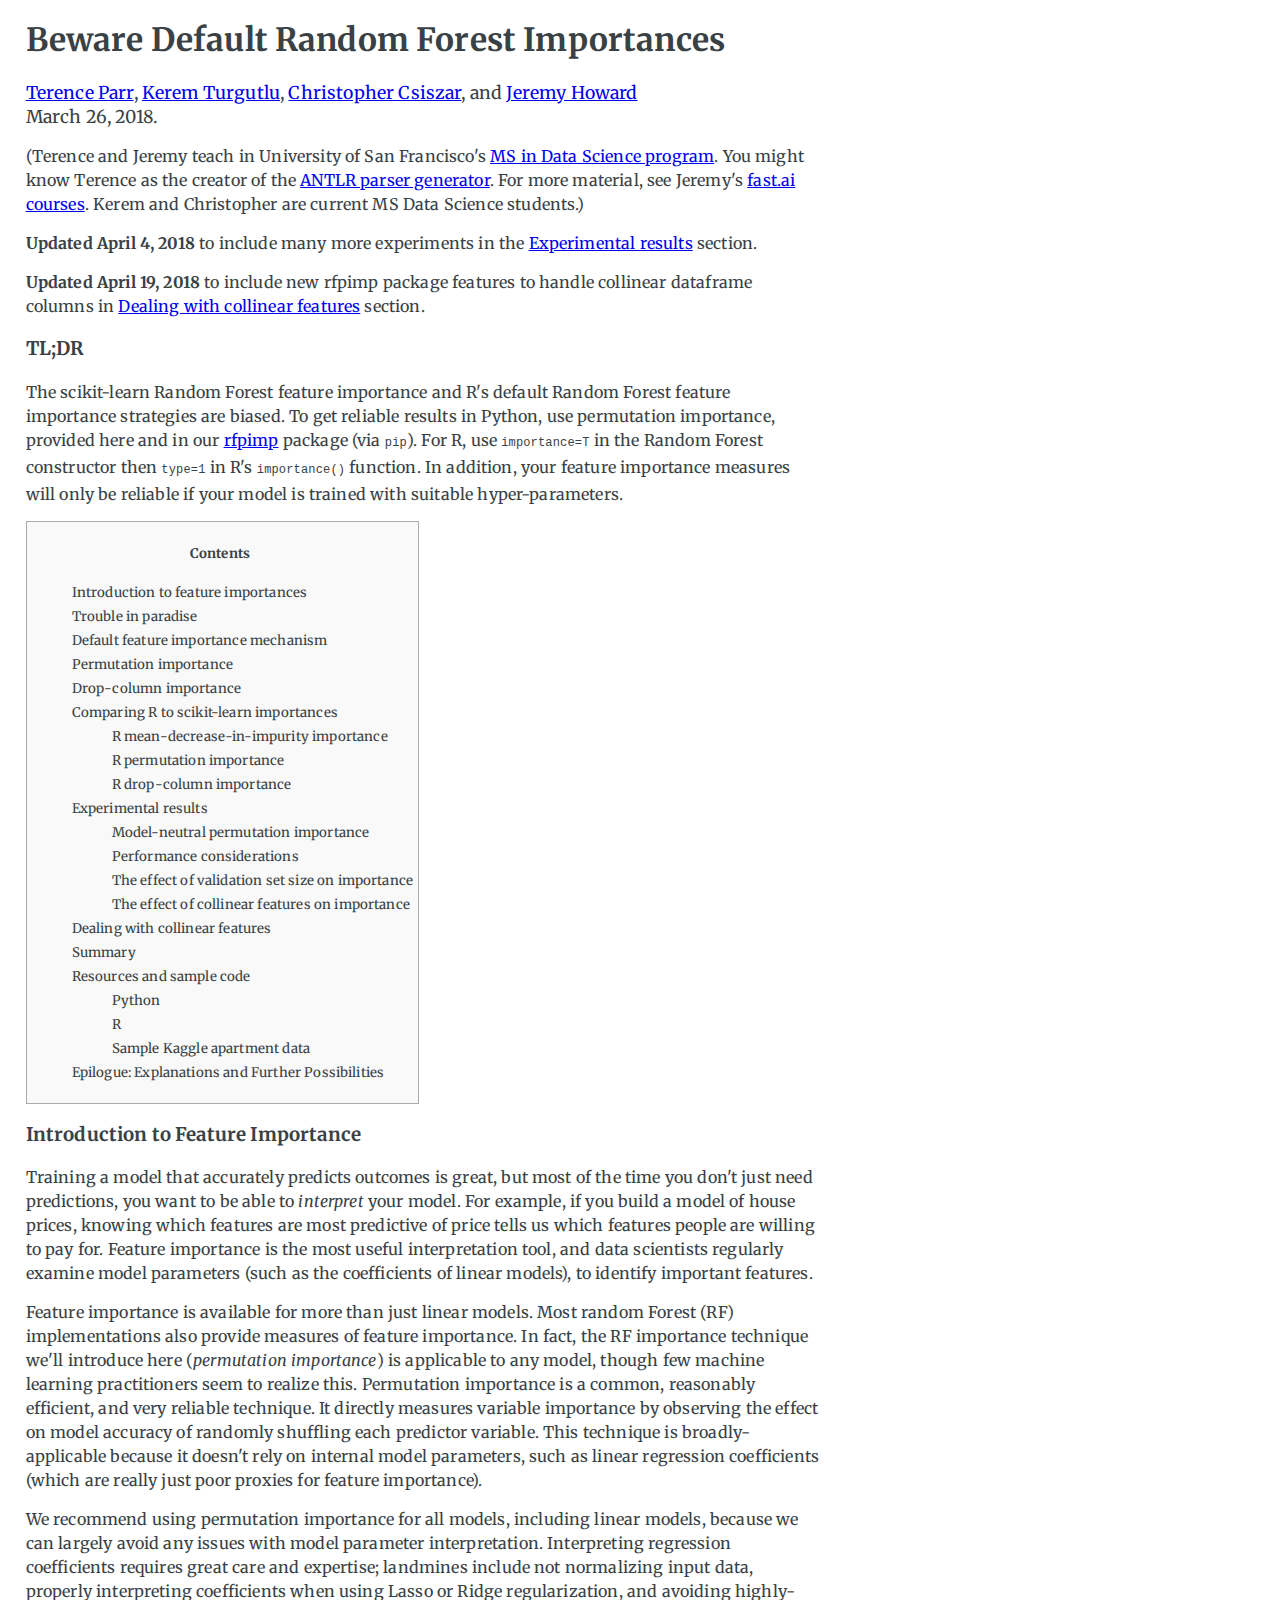
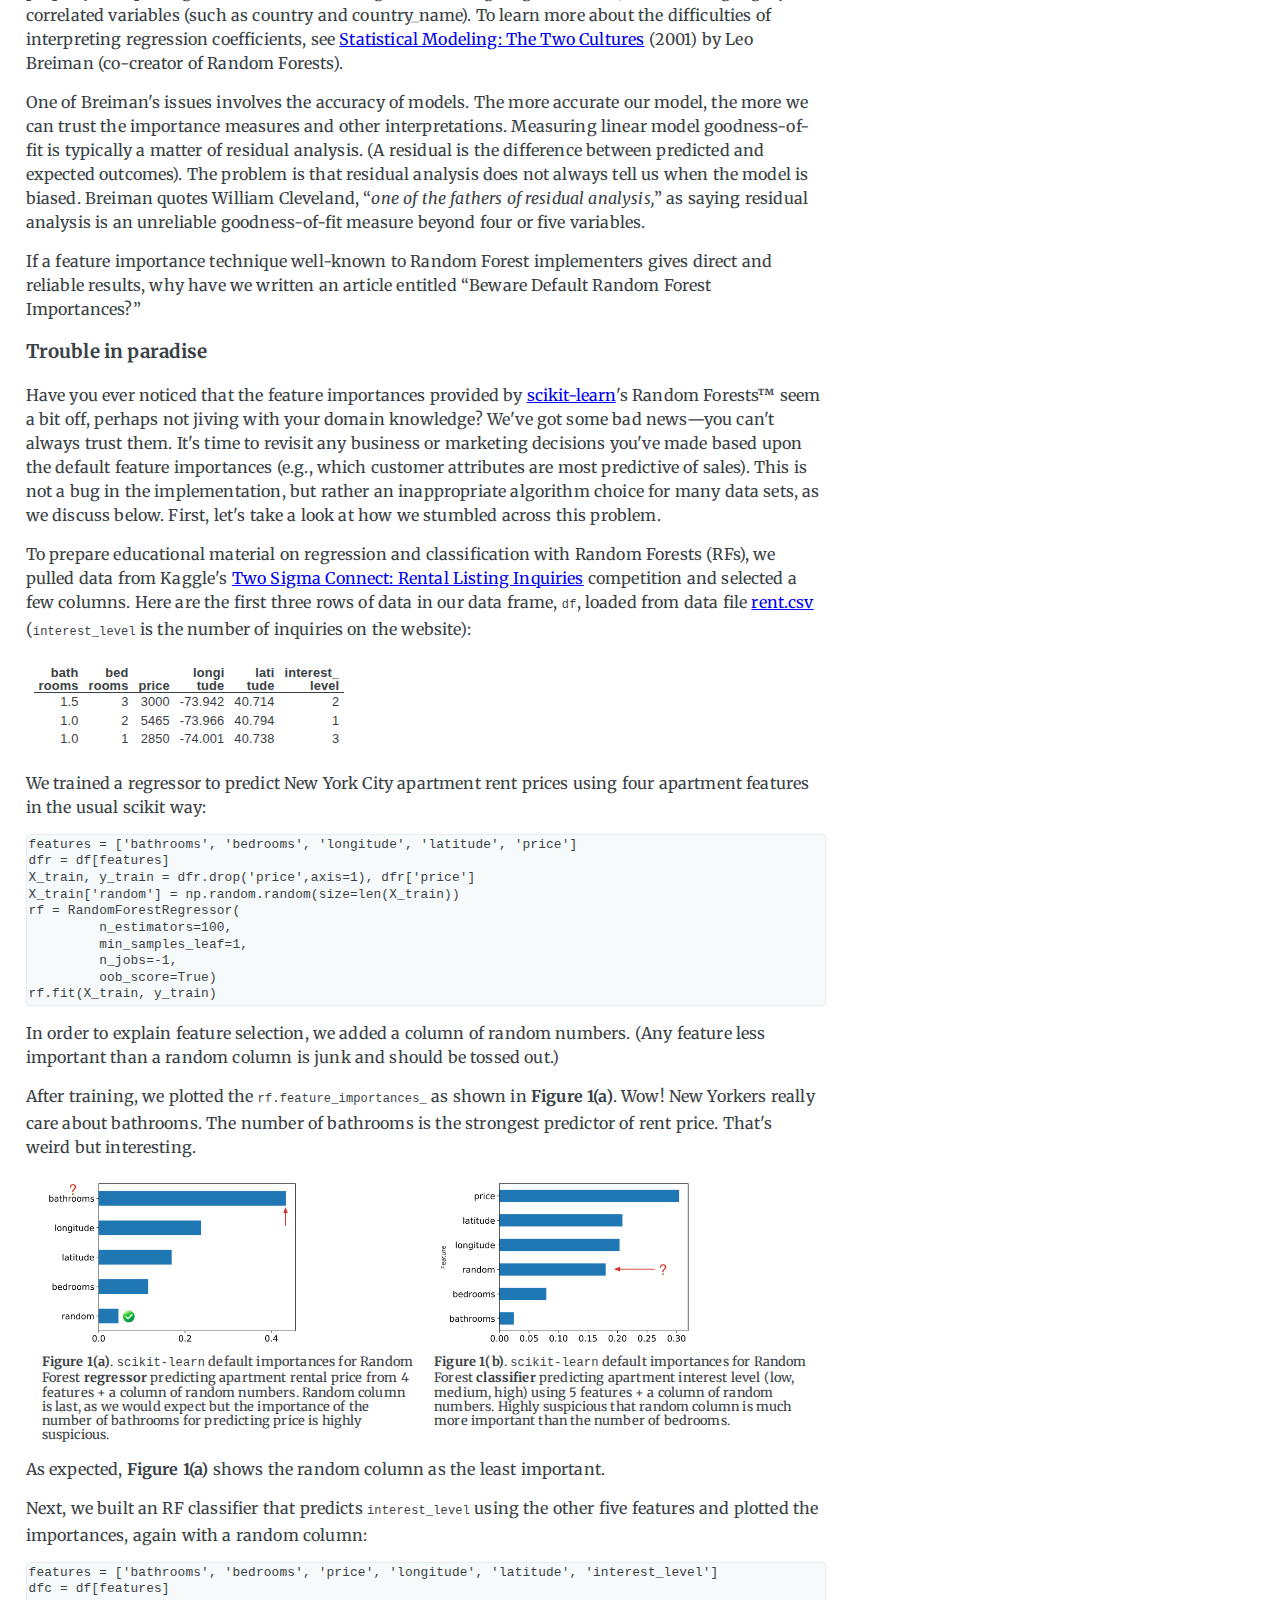
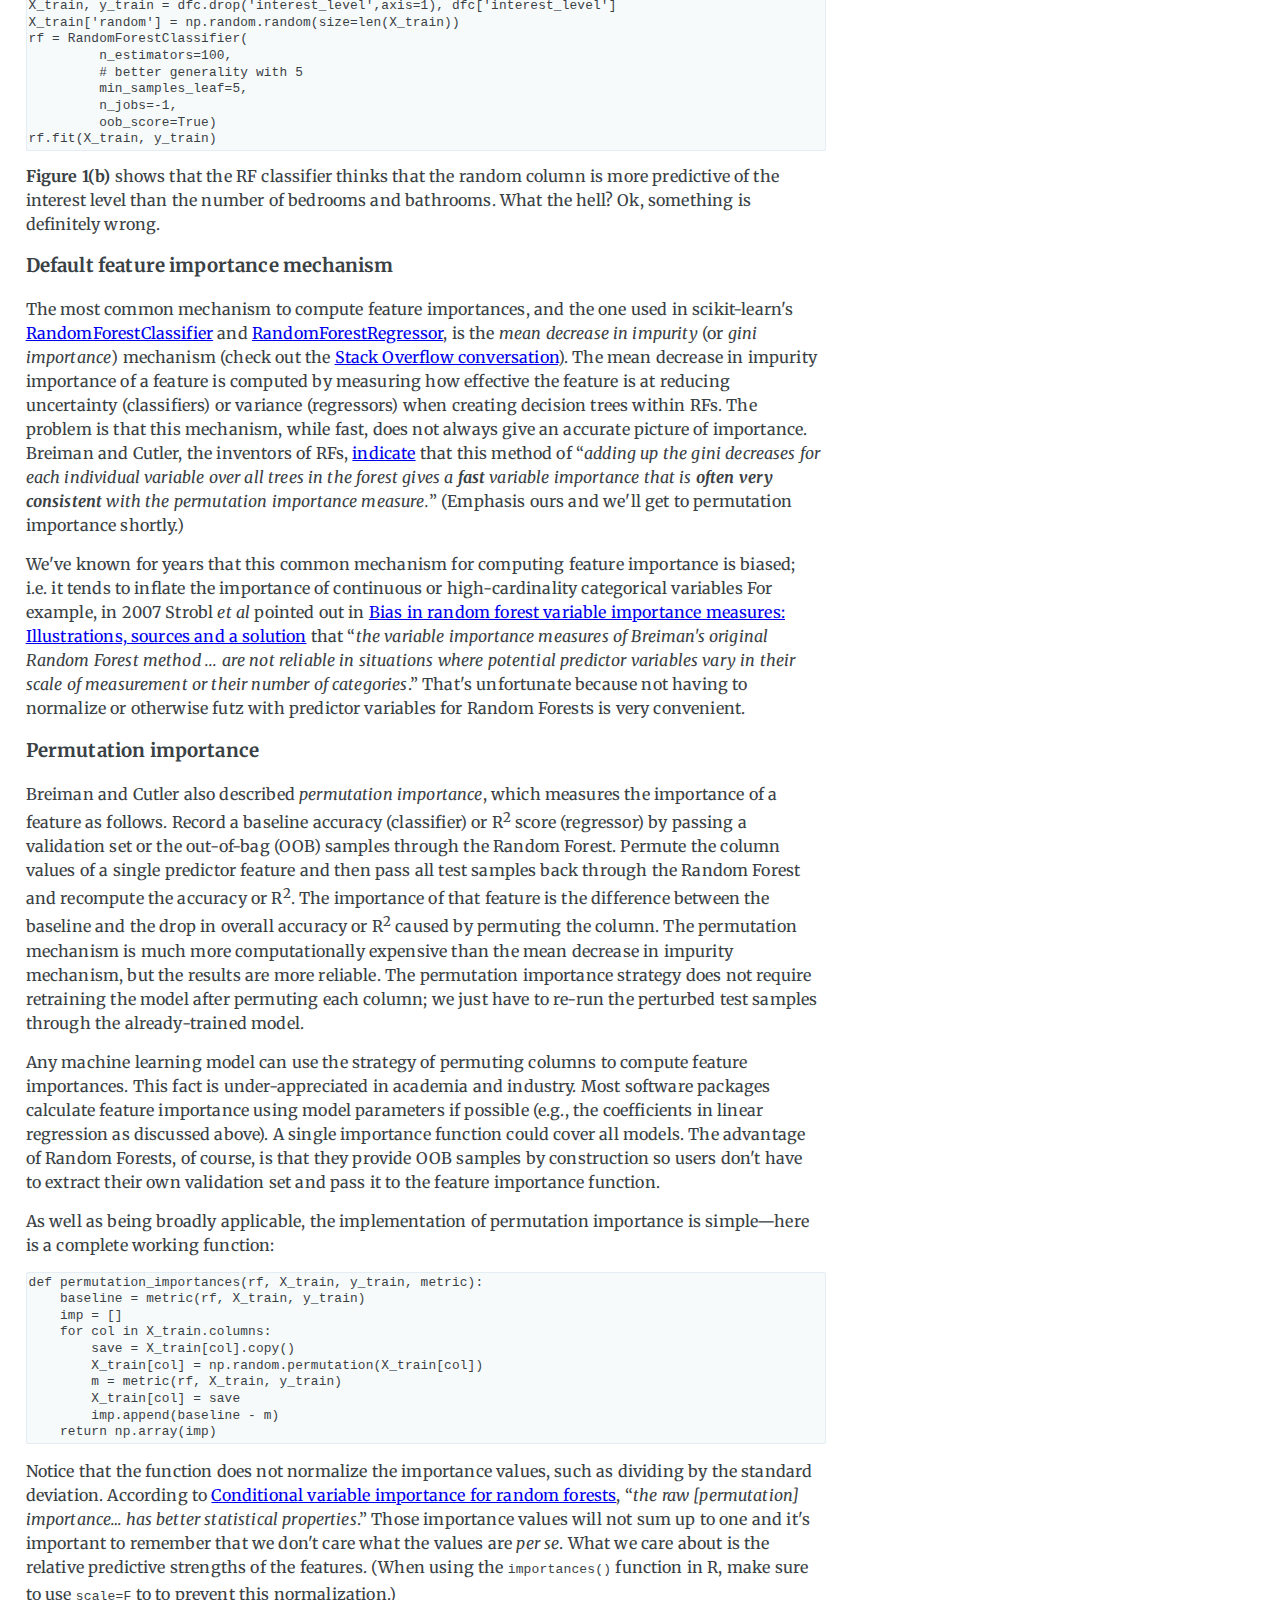
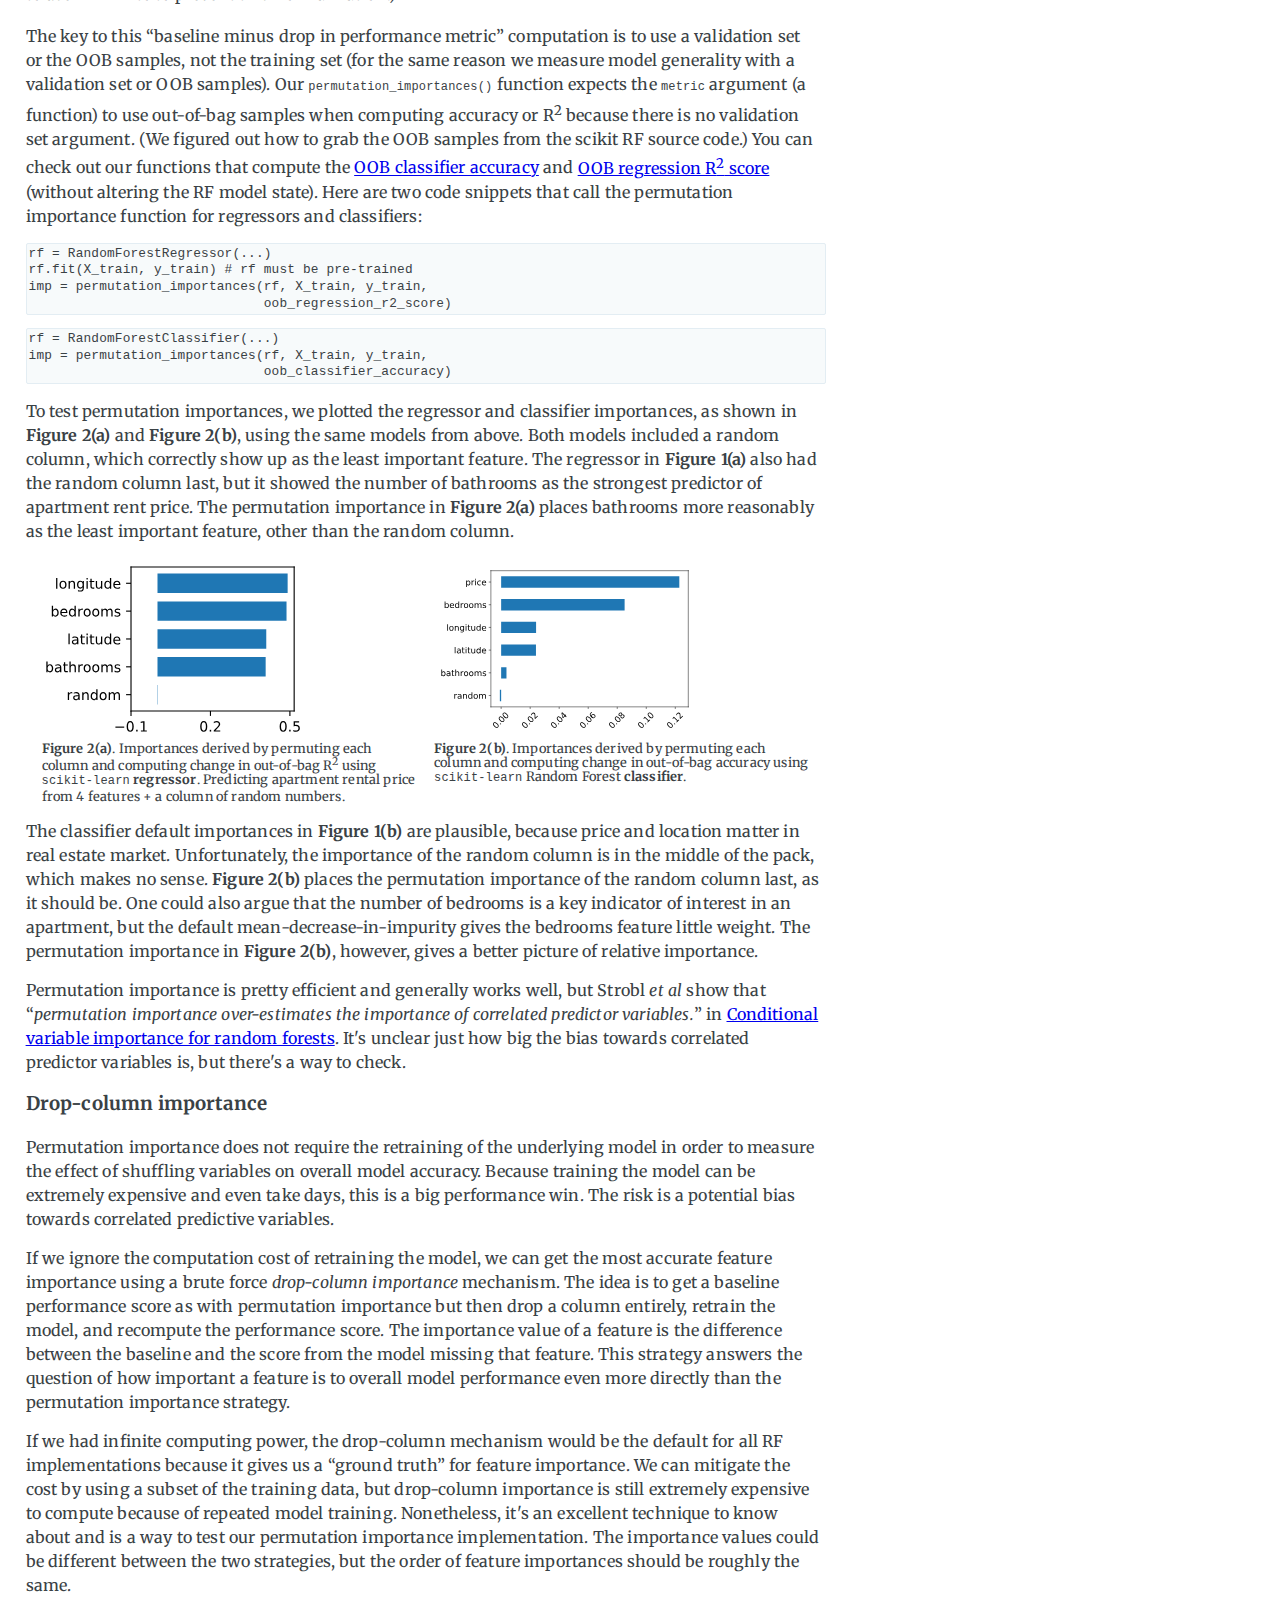
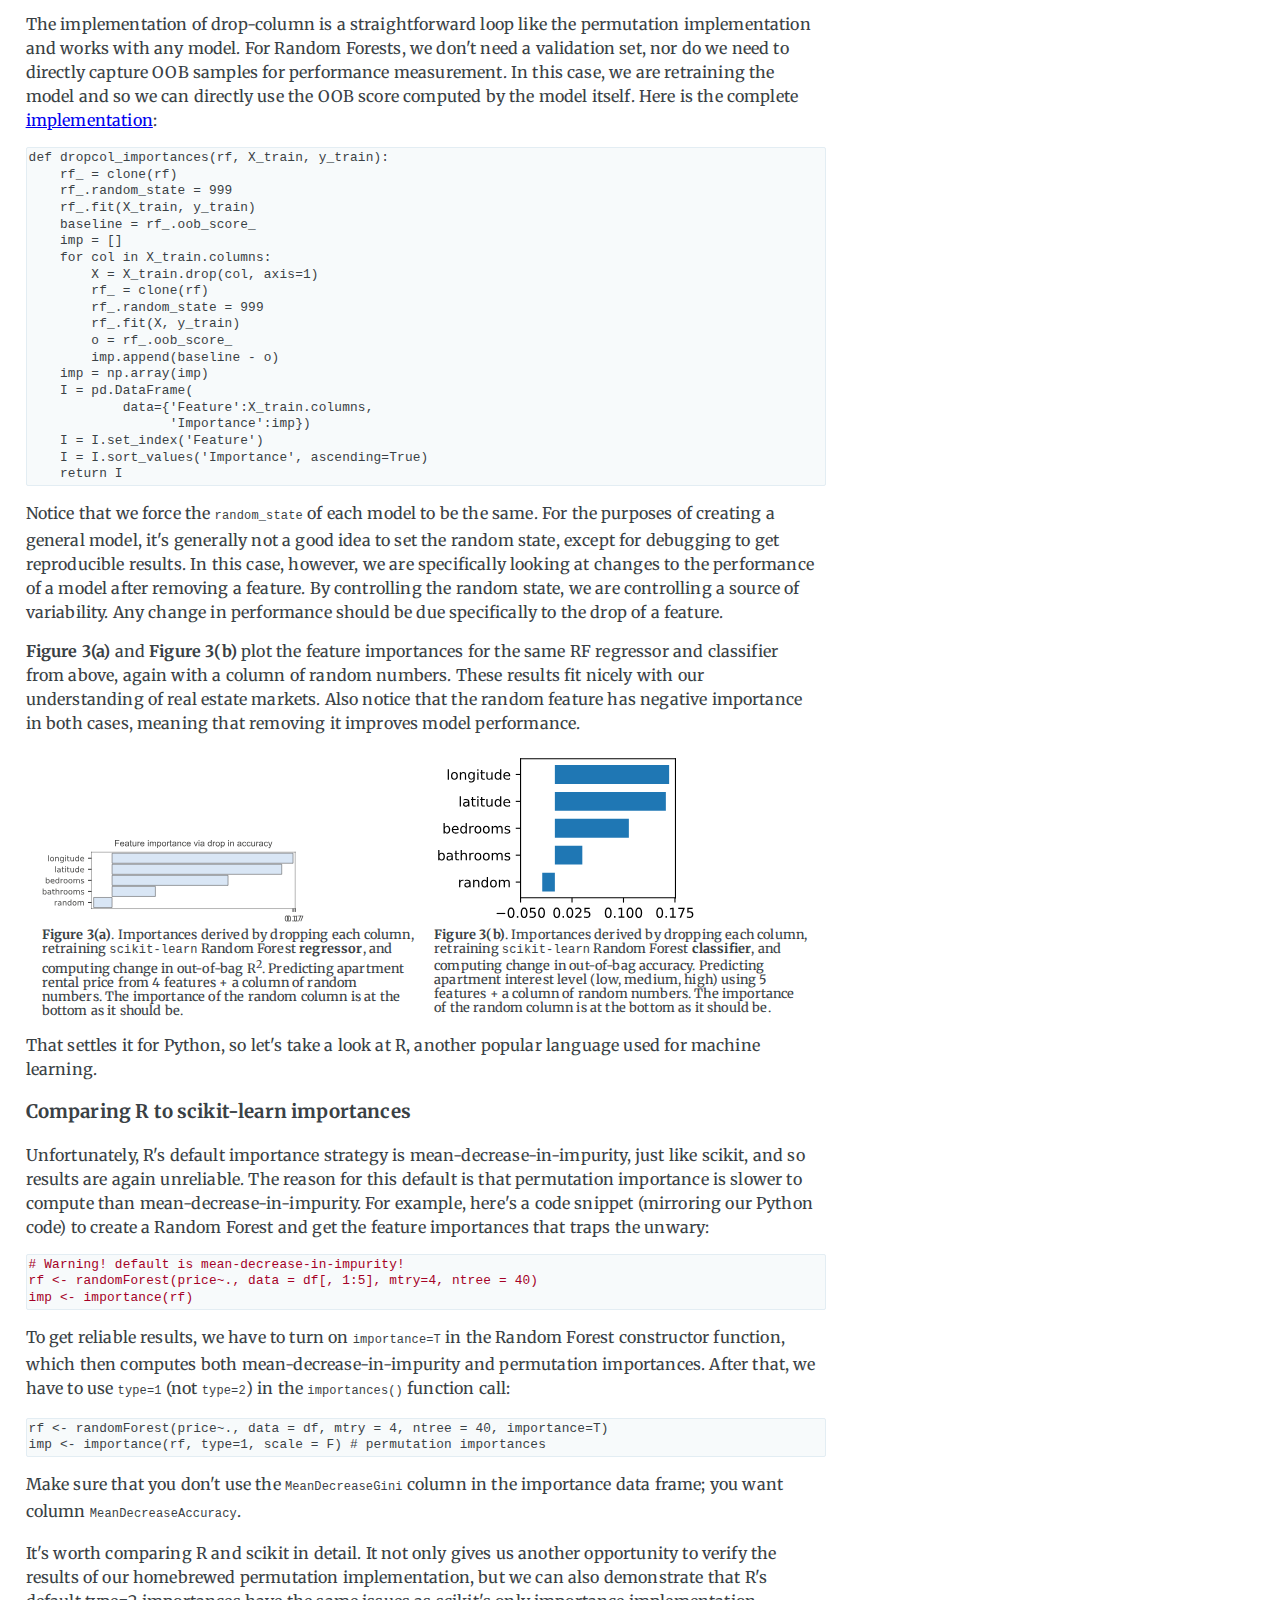
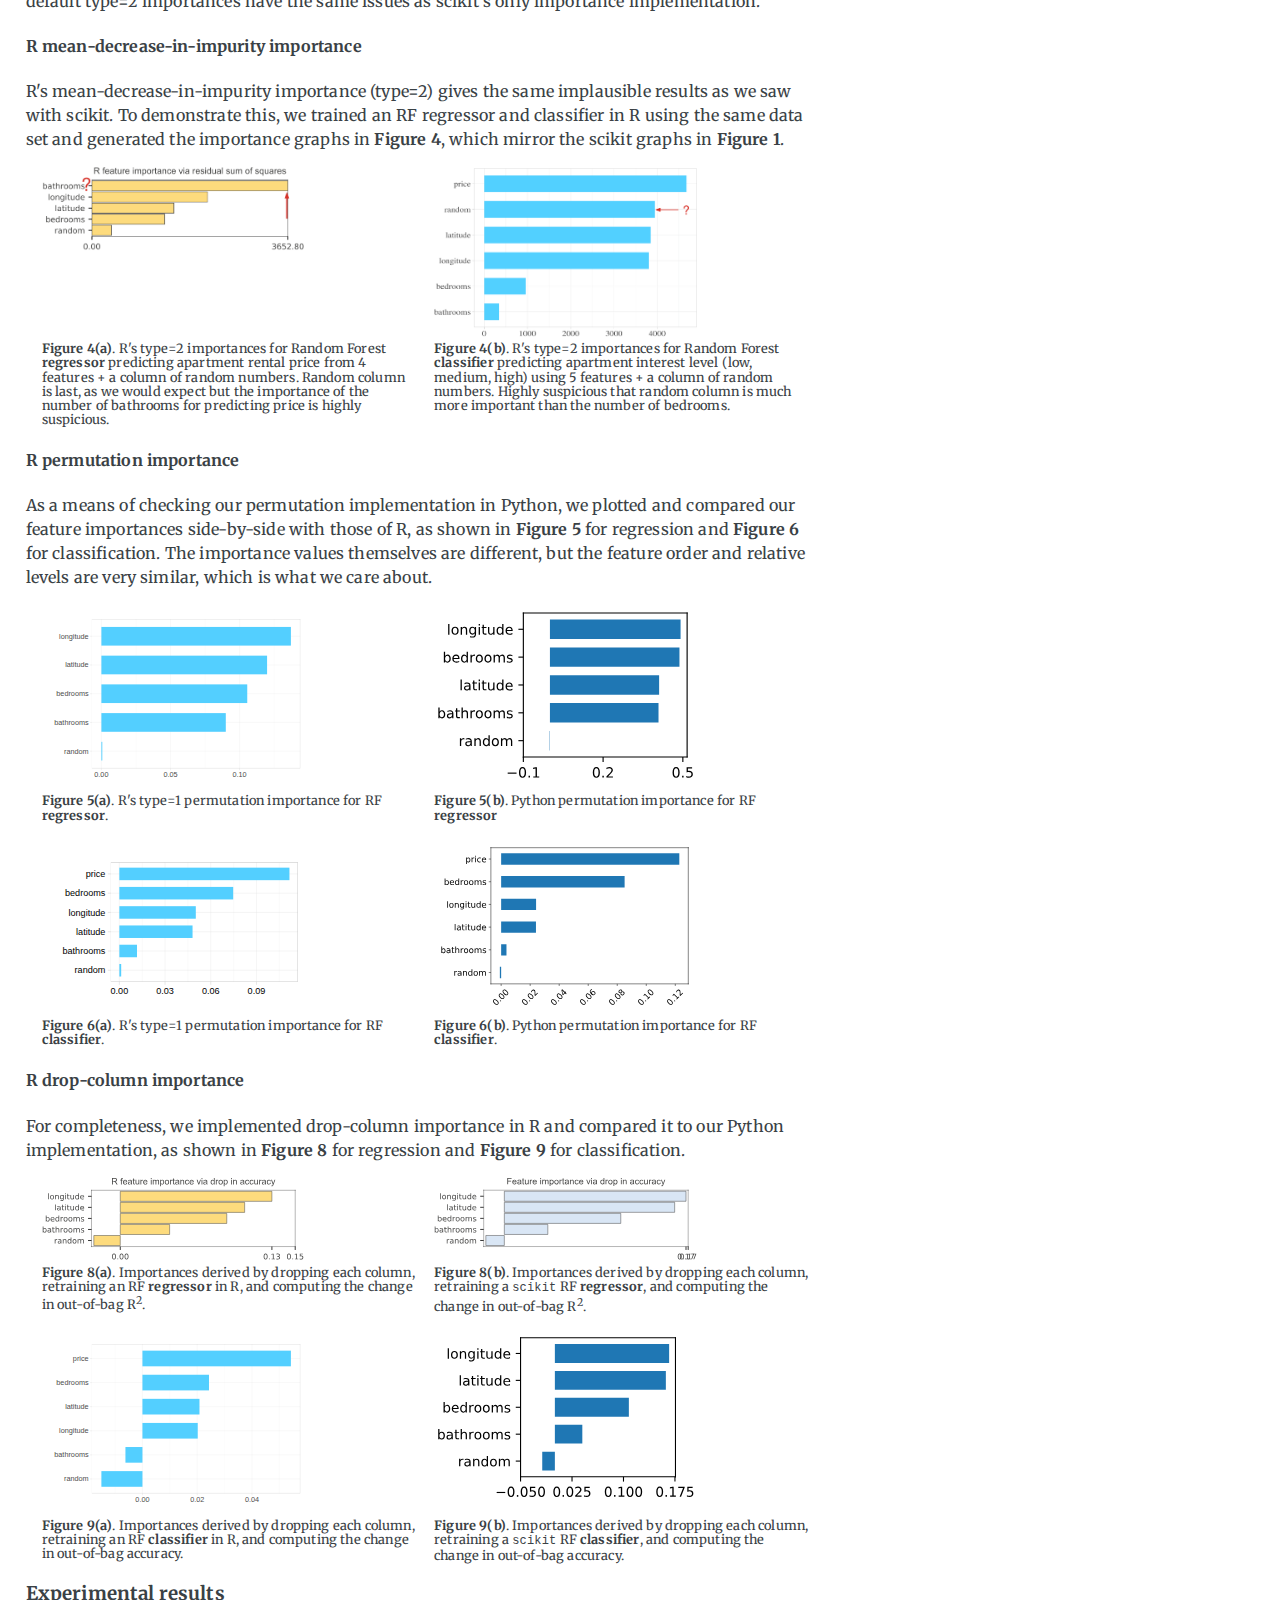
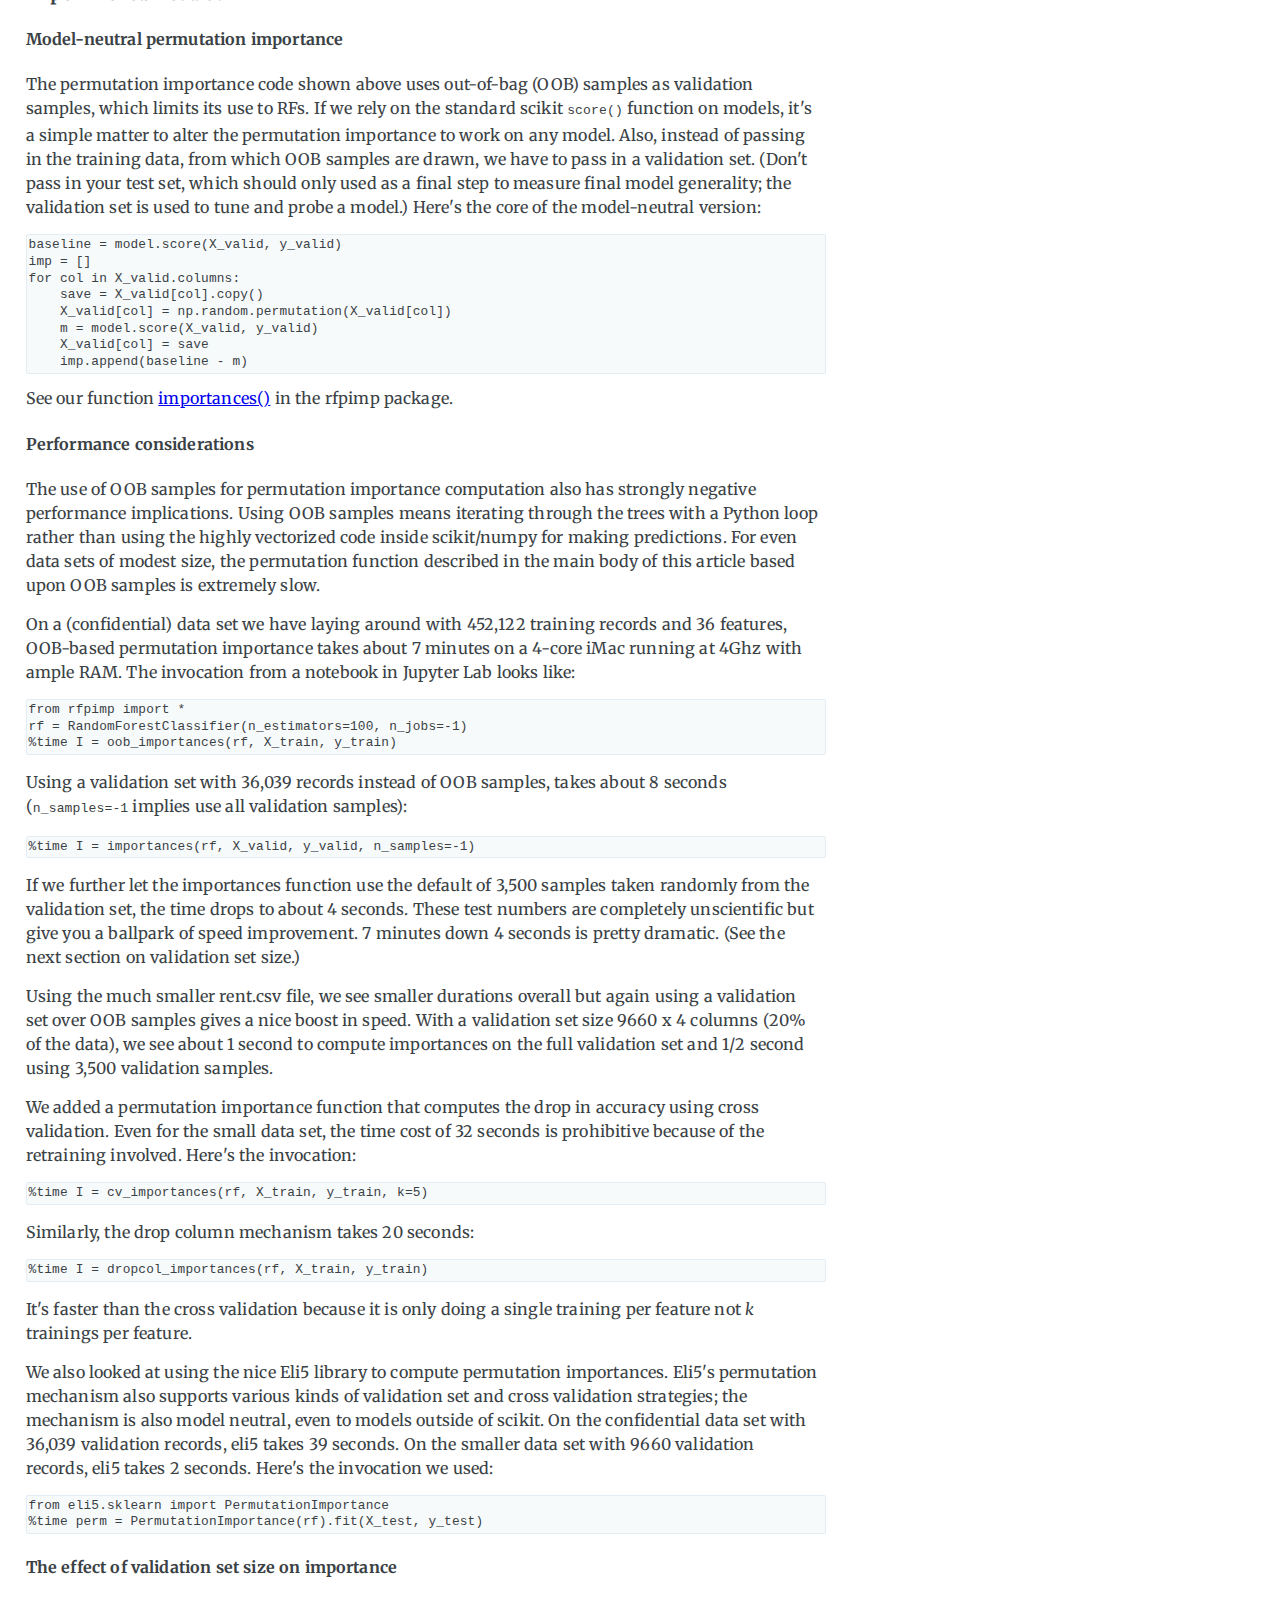
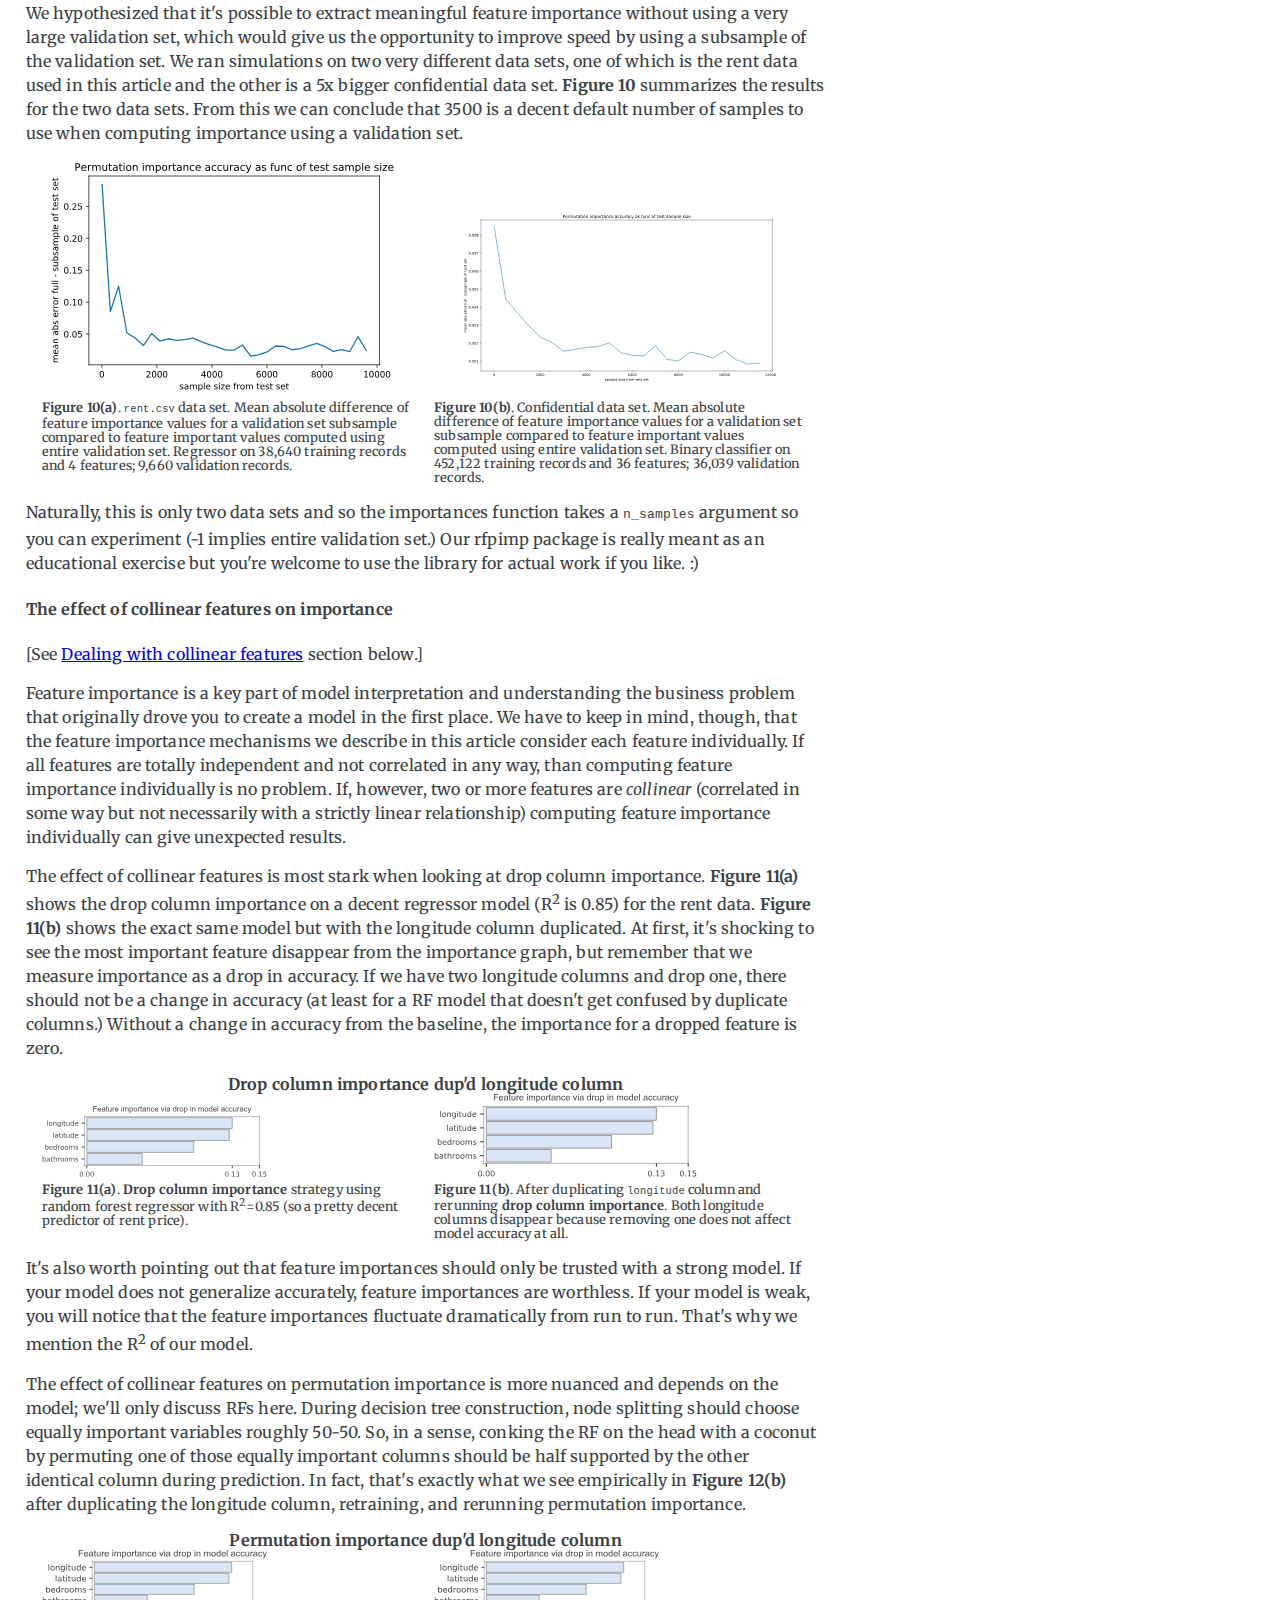
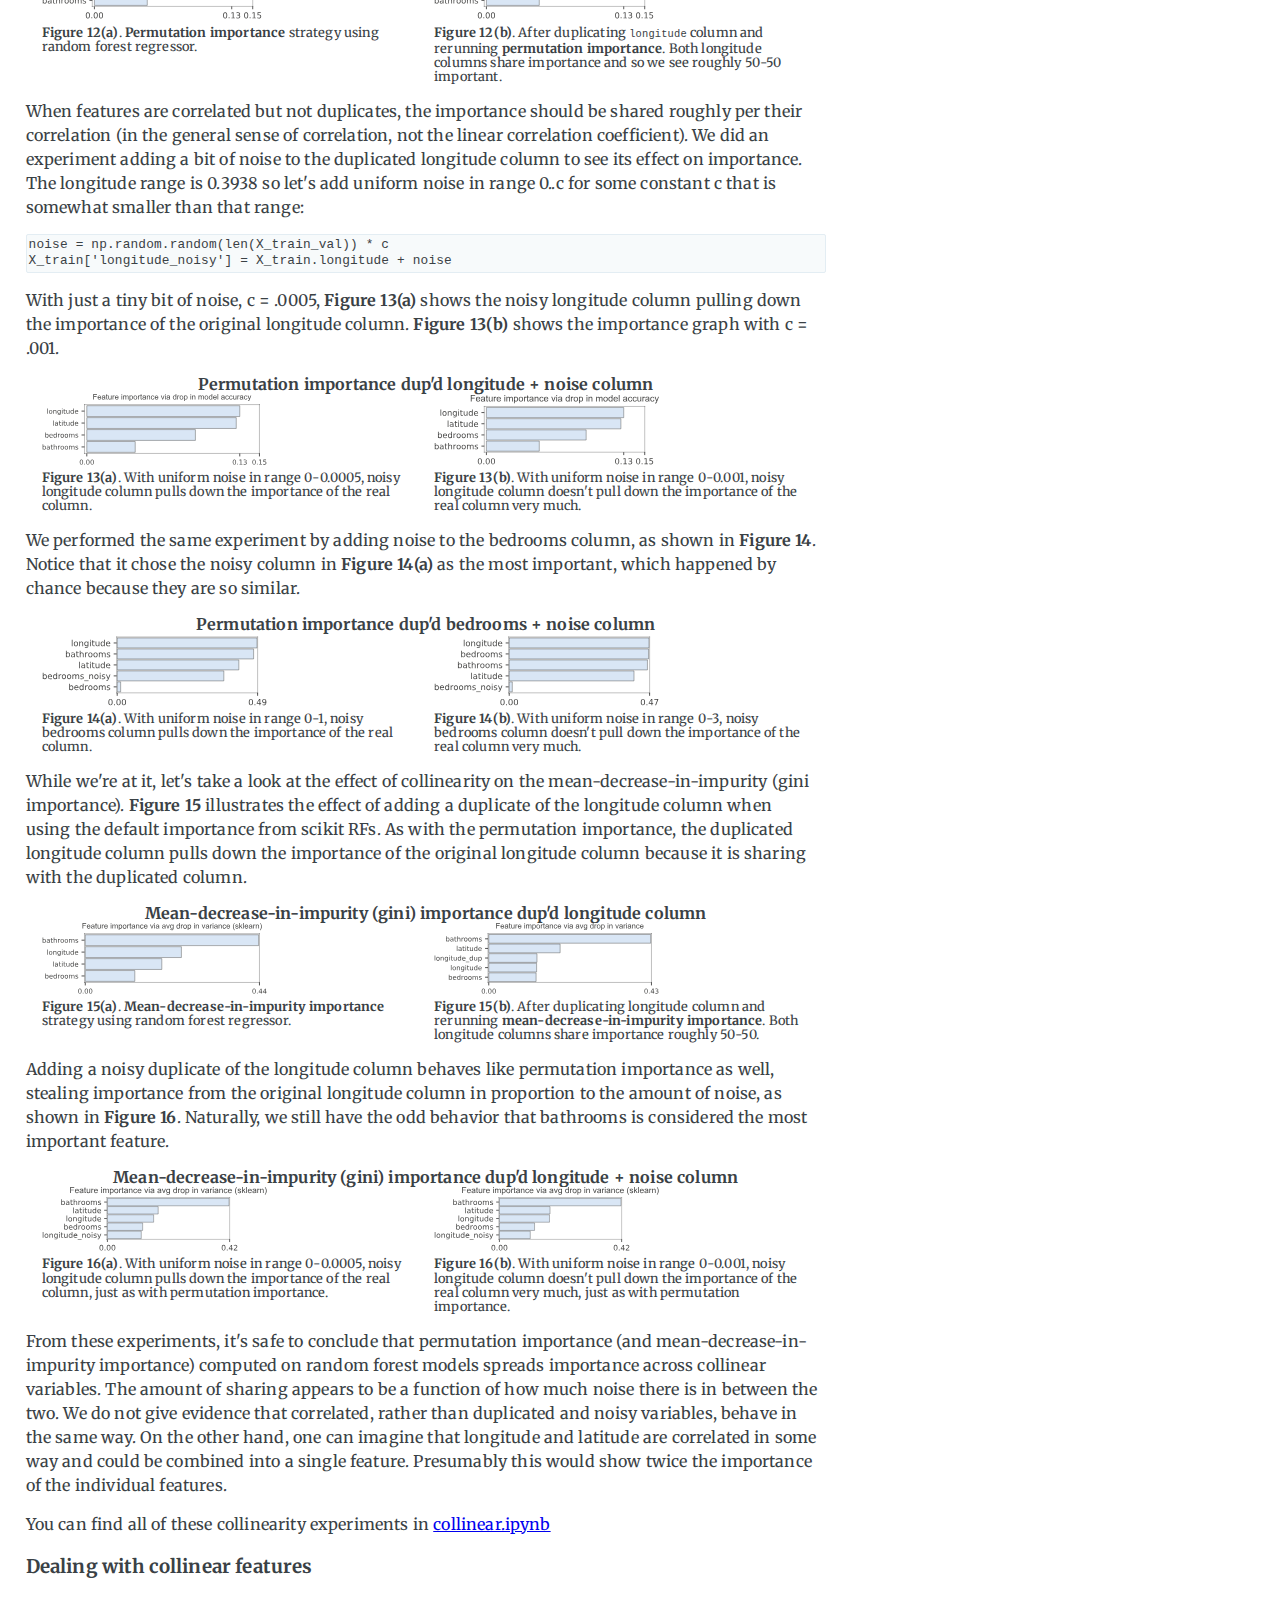
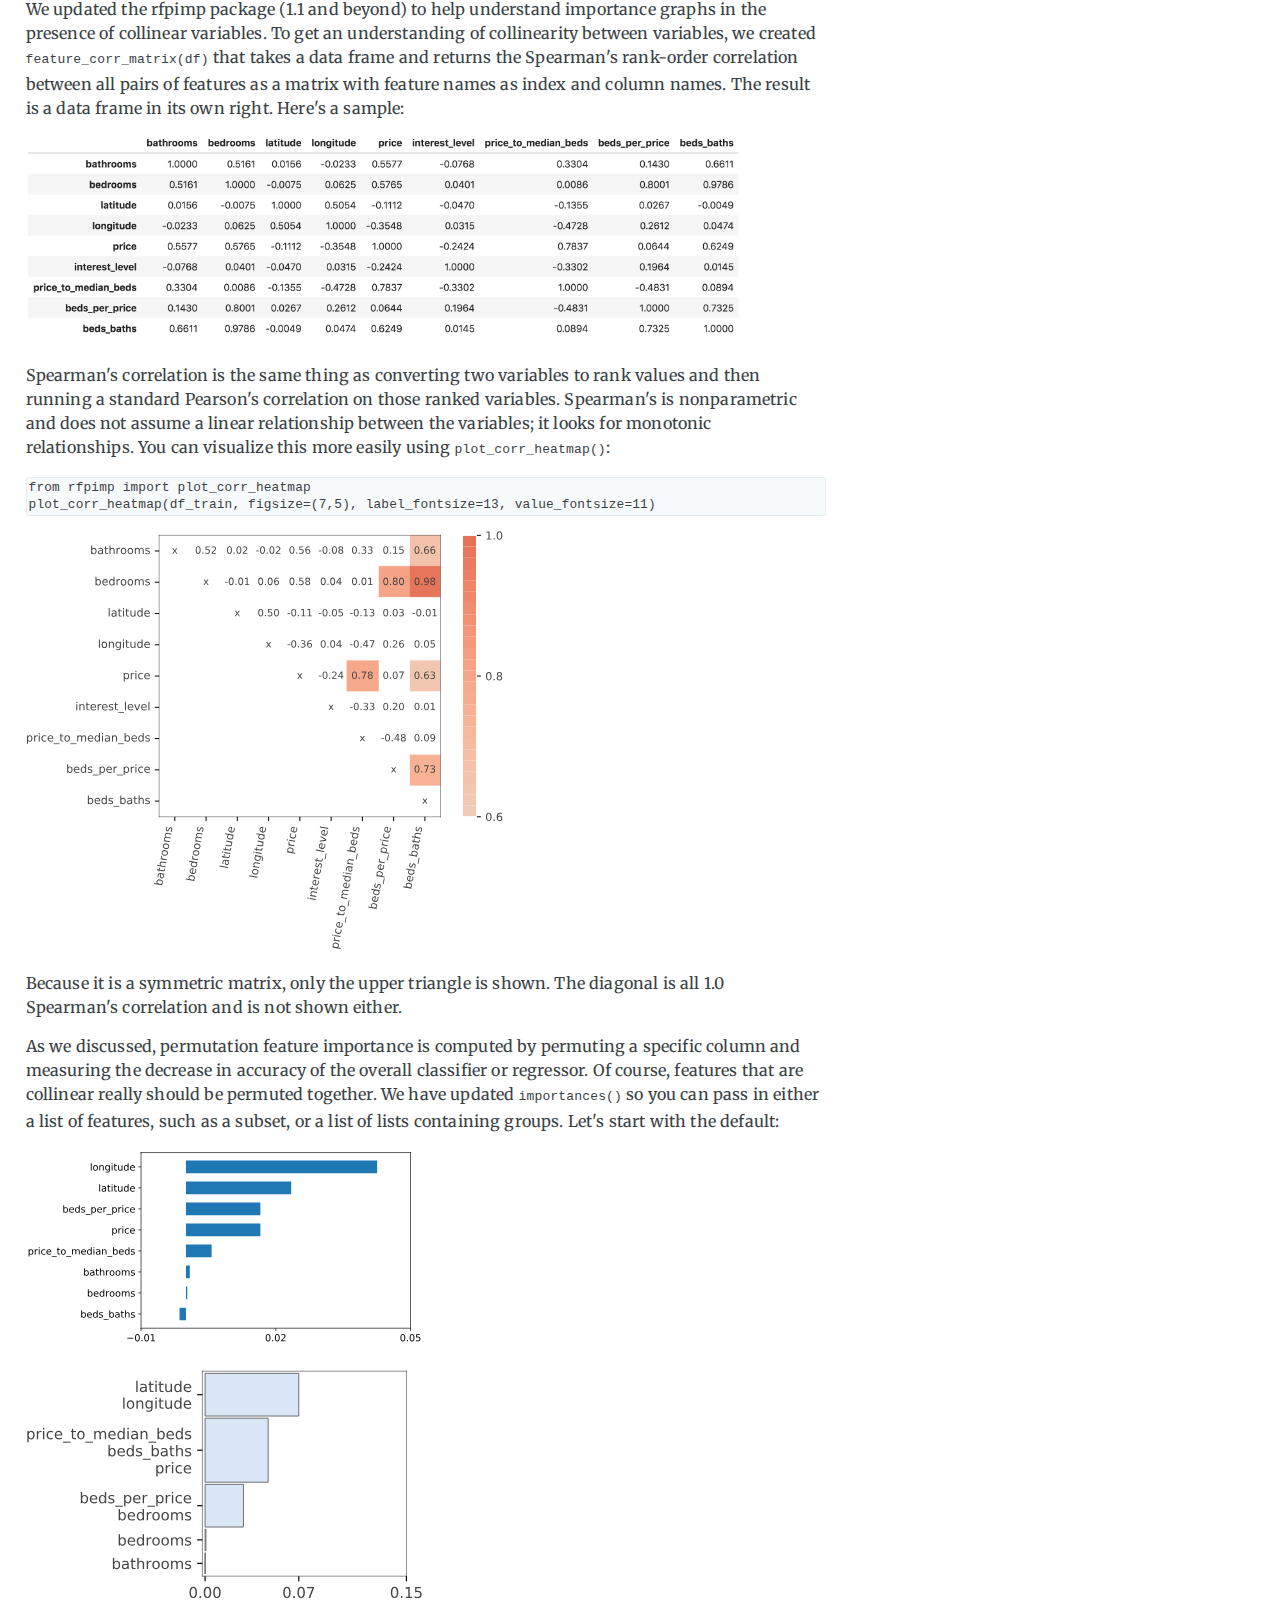
<file: article/index.html>
<!DOCTYPE HTML PUBLIC "-//W3C//DTD HTML 4.01//EN" "http://www.w3.org/TR/html4/strict.dtd">
<html>
<head>
<!-- Global site tag (gtag.js) - Google Analytics -->
<script async src="https://www.googletagmanager.com/gtag/js?id=UA-113303773-1"></script>
<script>
  window.dataLayer = window.dataLayer || [];
  function gtag(){dataLayer.push(arguments);}
  gtag('js', new Date());

  gtag('config', 'UA-113303773-1');
</script>
<meta name="viewport" content="width=device-width, initial-scale=1">
<link rel="stylesheet" type="text/css" href="http://fonts.googleapis.com/css?family=Merriweather:300,700,700italic,300italic|Open+Sans:700,400" />
<link rel="stylesheet" type="text/css" href="css/book.css"/>
<title>Beware Default Random Forest Importances</title>
</head>
<body>
<h1>Beware Default Random Forest Importances</h1>

<p id=author><a href="http://parrt.cs.usfca.edu">Terence Parr</a>, <a href="https://www.linkedin.com/in/kerem-turgutlu-12906b65/">Kerem Turgutlu</a>, 
<a href="https://www.linkedin.com/in/cpcsiszar/">Christopher Csiszar</a>, and <a href="http://www.fast.ai/about/#jeremy">Jeremy Howard</a><br>
March 26, 2018.</p>

<p>(Terence and Jeremy teach in University of San Francisco's <a href="https://www.usfca.edu/arts-sciences/graduate-programs/data-science">MS in Data Science program</a>. You might know Terence as the creator of the <a href="http://www.antlr.org">ANTLR parser generator</a>. For more material, see Jeremy's <a href="http://course.fast.ai">fast.ai courses</a>. Kerem and Christopher are current MS Data Science students.)</p>

<b>Updated April 4, 2018</b> to include many more experiments in the <a href="#experimental">Experimental results</a> section.

<p><b>Updated April 19, 2018</b> to include new rfpimp package features to handle collinear dataframe columns in <a href="#corr_collinear">Dealing with collinear features</a> section.

<h3>TL;DR</h3>

<p>
The scikit-learn Random Forest feature importance and R's default Random Forest feature importance strategies are biased. To get reliable results in Python, use permutation importance, provided here and in our <a href="https://github.com/parrt/random-forest-importances/tree/master/src">rfpimp</a> package (via <font size=-1><tt>pip</tt></font>). For R, use <font size=-1><tt>importance=T</tt></font> in the Random Forest constructor then <font size=-1><tt>type=1</tt></font> in R's <font size=-1><tt>importance()</tt></font> function. In addition, your feature importance measures will only be reliable if your model is trained with suitable hyper-parameters.

<p>
<div id="toc">
<p class="toc_title">Contents</p>
<ul>
	<li><a href="#intro">Introduction to feature importances</a></li>
	<li><a href="#2">Trouble in paradise</a></li>
	<li><a href="#3">Default feature importance mechanism</a></li>
	<li><a href="#4">Permutation importance</a></li>
	<li><a href="#5">Drop-column importance</a></li>
	<li><a href="#6">Comparing R to scikit-learn importances</a></li>
	<ul>
		<li><a href="#6.1">R mean-decrease-in-impurity importance</a></li>
		<li><a href="#6.2">R permutation importance</a></li>
		<li><a href="#6.3">R drop-column importance</a></li>
	</ul>
        <li><a href="#experimental">Experimental results</a>
	<ul>
		<li><a href="#neutral">Model-neutral permutation importance</a>
		<li><a href="#perf">Performance considerations</a>
		<li><a href="#size">The effect of validation set size on importance</a>
		<li><a href="#collinear">The effect of collinear features on importance</a>
	</ul>
	<li><a href="#corr_collinear">Dealing with collinear features</a>
	<li><a href="#7">Summary</a></li>
	<li><a href="#8">Resources and sample code</a></li>
	<ul>
		<li><a href="#8.1">Python</a></li>
		<li><a href="#8.2">R</a></li>
		<li><a href="#8.3">Sample Kaggle apartment data</a></li>	
	</ul>
	<li><a href="#9">Epilogue: Explanations and Further Possibilities</a></li>
</ul>
</div>

<a name=intro></a><h3>Introduction to Feature Importance</h3>

<p>
Training a model that accurately predicts outcomes is great, but most of the time you don't just need predictions, you want to be able to <i>interpret</i> your model. For example, if you build a model of house prices, knowing which features are most predictive of price tells us which features people are willing to pay for. Feature importance is the most useful interpretation tool, and data scientists regularly examine model parameters (such as the coefficients of linear models), to identify important features.

<p>
Feature importance is available for more than just linear models. Most random Forest (RF) implementations also provide measures of feature importance. In fact, the RF importance technique we'll introduce here (<i>permutation importance</i>) is applicable to any model, though few machine learning practitioners seem to realize this. Permutation importance is a common, reasonably efficient, and very reliable technique.  It directly measures variable importance by observing the effect on model accuracy of randomly shuffling each predictor variable. This technique is broadly-applicable because it doesn't rely on internal model parameters, such as linear regression coefficients (which are really just poor proxies for feature importance).

<p>
We recommend using permutation importance for all models, including linear models, because we can largely avoid any issues with model parameter interpretation. Interpreting regression coefficients requires great care and expertise; landmines include not normalizing input data, properly interpreting coefficients when using Lasso or Ridge regularization, and avoiding highly-correlated variables (such as country and country_name). To learn more about the  difficulties of interpreting regression coefficients, see <a href="https://projecteuclid.org/euclid.ss/1009213726">Statistical Modeling: The Two Cultures</a> (2001) by Leo Breiman (co-creator of Random Forests).

<p>
One of Breiman's issues involves the accuracy of models. The more accurate our model, the more we can trust the importance measures and other interpretations. Measuring linear model goodness-of-fit is typically a matter of residual analysis. (A residual is the difference between predicted and expected outcomes). The problem is that residual analysis does not always tell us when the model is biased. Breiman quotes William Cleveland, &ldquo;<i>one of the fathers of residual analysis,</i>&rdquo; as saying residual analysis is an unreliable goodness-of-fit measure beyond four or five variables.

<p>
If a feature importance technique well-known to Random Forest implementers gives direct and reliable results, why have we written an article entitled &ldquo;Beware Default Random Forest Importances?&rdquo;

<a name="2"></a><h3>Trouble in paradise</h3>

Have you ever noticed that the feature importances provided by <a href="http://scikit-learn.org/">scikit-learn</a>'s Random Forests&trade; seem a bit off, perhaps not jiving with your domain knowledge?  We've got some bad news&mdash;you can't always trust them. It's time to revisit any business or marketing decisions you've made based upon the default feature importances (e.g., which customer attributes are most predictive of sales). This is not a bug in the implementation, but rather an inappropriate algorithm choice for many data sets, as we discuss below. First, let's take a look at how we stumbled across this problem.

<p>
To prepare educational material on regression and classification with Random Forests (RFs), we pulled data from Kaggle's <a href="https://www.kaggle.com/c/two-sigma-connect-rental-listing-inquiries">Two Sigma Connect: Rental Listing Inquiries</a> competition and selected a few columns. Here are the first three rows of data in our data frame, <font size=-1><tt>df</tt></font>, loaded from data file <a href="https://github.com/parrt/random-forest-importances/blob/master/notebooks/data/rent.csv">rent.csv</a> (<font size=-1><tt>interest_level</tt></font> is the number of inquiries on the website):

<div class="scrollbar_wrapper">
<table class="dataframe">
<thead>
	<tr><th>bath</th><th>bed</th><th></th><th>longi</th><th>lati</th><th>interest_</th></tr>
		<tr><th style="border-bottom: 1px solid;">rooms</th><th style="border-bottom: 1px solid;">rooms</th><th style="border-bottom: 1px solid;">price</th><th style="border-bottom: 1px solid;">tude</th><th style="border-bottom: 1px solid;">tude</th><th style="border-bottom: 1px solid;">level</th></tr>
<!--
		<tr><th>bath<br>rooms</th><th>bed<br>rooms</th><th>price</th><th>longi-<br>tude</th><th>lati-<br>tude</th><th>interest_<br>level</th></tr>
	-->
</thead>
<tbody>
	<tr>
	<td>1.5</td><td>3</td><td>3000</td><td>-73.942</td><td>40.714</td><td>2</td>
	</tr>
	<tr>
	<td>1.0</td><td>2</td><td>5465</td><td>-73.966</td><td>40.794</td><td>1</td>
	</tr>
	<tr>
	<td>1.0</td><td>1</td><td>2850</td><td>-74.001</td><td>40.738</td><td>3</td>
	</tr>
</tbody>
</table>
</div>

<p>
We trained a regressor to predict New York City apartment rent prices using four apartment features in the usual scikit way:

<div class="codeblk">features = ['bathrooms', 'bedrooms', 'longitude', 'latitude', 'price']
dfr = df[features]
X_train, y_train = dfr.drop('price',axis=1), dfr['price']
X_train['random'] = np.random.random(size=len(X_train))
rf = RandomForestRegressor(
         n_estimators=100,
         min_samples_leaf=1,
         n_jobs=-1,
         oob_score=True)
rf.fit(X_train, y_train)
</div>

<p>
In order to explain feature selection, we added a column of random numbers. (Any feature less important than a random column is junk and should be tossed out.) 

<p>
After training, we plotted the <font size=-1><tt>rf.feature_importances_</tt></font> as shown in <b>Figure 1(a)</b>. Wow! New Yorkers really care about bathrooms. The number of bathrooms is the strongest predictor of rent price.  That's weird but interesting.

<table class=figure>
<tr>
<td style="vertical-align: bottom;">
	<img src="images/regr_dflt_random_annotated.png" width="70%">
<td style="vertical-align: bottom;">
	<img src="images/cls_dflt_random_annotated.png" width="70%">
<tr>
<td>
<b>Figure 1(a)</b>. <font size=-1><tt>scikit-learn</tt></font> default importances for Random Forest <b>regressor</b> predicting apartment rental price from 4 features + a column of random numbers. Random column is last, as we would expect but the importance of the number of bathrooms for predicting price is highly suspicious.
<td>
<b>Figure 1(b)</b>. <font size=-1><tt>scikit-learn</tt></font> default importances for Random Forest <b>classifier</b> predicting apartment interest level (low, medium, high) using 5 features + a column of random numbers. Highly suspicious that random column is much more important than the number of bedrooms.
</table>

<p>
As expected, <b>Figure 1(a)</b> shows the random column as the least important.

<p>
Next, we built an RF classifier that predicts <font size=-1><tt>interest_level</tt></font> using the other five features and plotted the importances, again with a random column:

<div class="codeblk">features = ['bathrooms', 'bedrooms', 'price', 'longitude', 'latitude', 'interest_level']
dfc = df[features]
X_train, y_train = dfc.drop('interest_level',axis=1), dfc['interest_level']
X_train['random'] = np.random.random(size=len(X_train))
rf = RandomForestClassifier(
         n_estimators=100,
         # better generality with 5
         min_samples_leaf=5, 
         n_jobs=-1,
         oob_score=True)
rf.fit(X_train, y_train)
</div>

<b>Figure 1(b)</b> shows that the RF classifier thinks that the random column is more predictive of the interest level than the number of bedrooms and bathrooms. What the hell? Ok, something is definitely wrong.

<a name="3"></a><h3>Default feature importance mechanism</h3>

<p>
The most common mechanism to compute feature importances, and the one used in scikit-learn's <a href="http://scikit-learn.org/stable/modules/generated/sklearn.ensemble.RandomForestClassifier.html">RandomForestClassifier</a> and <a href="http://scikit-learn.org/stable/modules/generated/sklearn.ensemble.RandomForestRegressor.html">RandomForestRegressor</a>, is the <i>mean decrease in impurity</i> (or <i>gini importance</i>) mechanism (check out the <a href="https://stackoverflow.com/questions/15810339/how-are-feature-importances-in-randomforestclassifier-determined">Stack Overflow conversation</a>). The mean decrease in impurity importance of a feature is computed by measuring how effective the feature is at reducing uncertainty (classifiers) or variance (regressors) when creating decision trees within RFs.  The problem is that this mechanism, while fast, does not always give an accurate picture of importance. Breiman and Cutler, the inventors of RFs, <a href="https://www.stat.berkeley.edu/~breiman/RandomForests/cc_home.htm#varimp">indicate</a> that this method of &ldquo;<i>adding up the gini decreases for each individual variable over all trees in the forest gives a <b>fast</b> variable importance that is <b>often very consistent</b> with the permutation importance measure.</i>&rdquo; (Emphasis ours and we'll get to permutation importance shortly.)

<p>
We've known for years that this common mechanism for computing feature importance is biased; i.e. it tends to inflate the importance of continuous or high-cardinality categorical variables  For example, in 2007 Strobl <i>et al</i> pointed out in <a href="https://link.springer.com/article/10.1186%2F1471-2105-8-25">Bias in random forest variable importance measures: Illustrations, sources and a solution</a> that &ldquo;<i>the variable importance measures of Breiman's original Random Forest method ... are not reliable in situations where potential predictor variables vary in their scale of measurement or their number of categories</i>.&rdquo; That's unfortunate because not having to normalize or otherwise futz with predictor variables for Random Forests is very convenient.

<a name="4"></a><h3>Permutation importance</h3>

<p>
Breiman and Cutler also described <i>permutation importance</i>, which measures the importance of a feature as follows. Record a baseline accuracy (classifier) or R<sup>2</sup> score (regressor) by passing a  validation set or the out-of-bag (OOB) samples through the Random Forest. Permute the column values of a single predictor feature and then pass all test samples back through the Random Forest and recompute the accuracy or R<sup>2</sup>. The importance of that feature is the difference between the baseline and the drop in overall accuracy or R<sup>2</sup> caused by permuting the column. The permutation mechanism is much more computationally expensive than the mean decrease in impurity mechanism, but the results are more reliable. The permutation importance strategy does not require retraining the model after permuting each column; we just have to re-run the perturbed test samples through the already-trained model.

<p>
Any machine learning model can use the strategy of permuting columns to compute feature importances. This fact is under-appreciated in academia and industry. Most software packages calculate feature importance using model parameters if possible (e.g., the coefficients in linear regression as discussed above). A single importance function could cover all models. The advantage of Random Forests, of course, is that they provide OOB samples by construction so users don't have to extract their own validation set and pass it to the feature importance function.

<p>
As well as being broadly applicable, the implementation of permutation importance is simple&mdash;here is a complete working function:

<div class="codeblk">def permutation_importances(rf, X_train, y_train, metric):
    baseline = metric(rf, X_train, y_train)
    imp = []
    for col in X_train.columns:
        save = X_train[col].copy()
        X_train[col] = np.random.permutation(X_train[col])
        m = metric(rf, X_train, y_train)
        X_train[col] = save
        imp.append(baseline - m)
    return np.array(imp)
</div>

<p>
	Notice that the function does not normalize the importance values, such as dividing by the standard deviation. According to <a href="https://bmcbioinformatics.biomedcentral.com/articles/10.1186/1471-2105-9-307">Conditional variable importance for random forests</a>, &ldquo;<i>the raw [permutation] importance&hellip; has better statistical properties</i>.&rdquo; Those importance values will not sum up to one and it's important to remember that we don't care what the values are <i>per se</i>. What we care about is the relative predictive strengths of the features. (When using the <tt>importances()</tt> function in R, make sure to use <tt>scale=F</tt> to to prevent this normalization.)

<p>
The key to this &ldquo;baseline minus drop in performance metric&rdquo; computation is to use a validation set or the OOB samples, not the training set (for the same reason we measure model generality with a validation set or OOB samples). Our <font size=-1><tt>permutation_importances()</tt></font> function expects the <font size=-1><tt>metric</tt></font> argument (a function) to use out-of-bag samples when computing accuracy or R<sup>2</sup> because there is no validation set argument. (We figured out how to grab the OOB samples from the scikit RF source code.) You can check out our functions that compute the <a href="https://github.com/parrt/random-forest-importances/blob/master/src/rfpimp.py#L237">OOB classifier accuracy</a> and <a href="https://github.com/parrt/random-forest-importances/blob/master/src/rfpimp.py#L263">OOB regression R<sup>2</sup> score</a> (without altering the RF model state). Here are two code snippets that call the permutation importance function for regressors and classifiers:

<div class="codeblk">rf = RandomForestRegressor(...)
rf.fit(X_train, y_train) # rf must be pre-trained
imp = permutation_importances(rf, X_train, y_train,
                              oob_regression_r2_score)
</div>

<div class="codeblk">rf = RandomForestClassifier(...)
imp = permutation_importances(rf, X_train, y_train,
                              oob_classifier_accuracy)
</div>


<p>
To test permutation importances, we plotted the regressor and classifier importances, as shown in <b>Figure 2(a)</b> and <b>Figure 2(b)</b>, using the same models from above. Both models included a random column, which correctly show up as the least important feature. The regressor in <b>Figure 1(a)</b> also had the random column last, but it showed the number of bathrooms as the strongest predictor of apartment rent price. The permutation importance in <b>Figure 2(a)</b> places bathrooms more reasonably as the least important feature, other than the random column.

<table class=figure>
<tr>
<td style="vertical-align: bottom;">
	<img src="images/regr_permute_random.svg" width="70%">
<td style="vertical-align: bottom;">
	<img src="images/cls_permute_random.svg" width="70%">
<tr>
<td>
<b>Figure 2(a)</b>. Importances derived by permuting each column and computing change in out-of-bag R<sup>2</sup> using <font size=-1><tt>scikit-learn</tt></font> <b>regressor</b>. Predicting apartment rental price from 4 features + a column of random numbers.
<td>
<b>Figure 2(b)</b>. Importances derived by permuting each column and computing change in out-of-bag accuracy using <font size=-1><tt>scikit-learn</tt></font> Random Forest <b>classifier</b>.
</table>

<p>
The classifier default importances in <b>Figure 1(b)</b> are plausible, because price and location matter in real estate market. Unfortunately, the importance of the random column is in the middle of the pack, which makes no sense. <b>Figure 2(b)</b> places the permutation importance of the random column last, as it should be. One could also argue that the number of bedrooms is a key indicator of interest in an apartment, but the default mean-decrease-in-impurity gives the bedrooms feature little weight. The permutation importance in <b>Figure 2(b)</b>, however, gives a better picture of relative importance.

<p>
Permutation importance is pretty efficient and generally works well, but Strobl <i>et al</i> show that &ldquo;<i>permutation importance over-estimates the importance of correlated predictor variables.</i>&rdquo; in <a href="https://bmcbioinformatics.biomedcentral.com/articles/10.1186/1471-2105-9-307">Conditional variable importance for random forests</a>. It's unclear just how big the bias towards correlated predictor variables is, but there's a way to check.

<a name="5"></a><h3>Drop-column importance</h3>

<p>
Permutation importance does not require the retraining of the underlying model in order to measure the effect of shuffling variables on overall model accuracy. Because training the model can be extremely expensive and even take days, this is a big performance win. The risk is a potential bias towards correlated predictive variables.  

<p>
If we ignore the computation cost of retraining the model, we can get the most accurate feature importance using a brute force <i>drop-column importance</i> mechanism. The idea is to get a baseline performance score as with permutation importance but then drop a column entirely, retrain the model, and recompute the performance score.  The importance value of a feature is the difference between the baseline and the score from the model missing that feature. This strategy answers the question of how important a feature is to overall model performance even more directly than the permutation importance strategy.

<p>
If we had infinite computing power, the drop-column mechanism would be the default for all RF implementations because it gives us a &ldquo;ground truth&rdquo; for feature importance. We can mitigate the cost by using a subset of the training data, but drop-column importance is still extremely expensive to compute because of repeated model training. Nonetheless, it's an excellent technique to know about and is a way to test our permutation importance implementation. The importance values could be different between the two strategies, but the order of feature importances should be roughly the same.

<p>
The implementation of drop-column is a straightforward loop like the permutation implementation and works with any model. For Random Forests, we don't need a validation set, nor do we need to directly capture OOB samples for performance measurement.  In this case, we are retraining the model and so we can directly use the OOB score computed by the model itself. Here is the complete <a href="https://github.com/parrt/random-forest-importances/blob/master/src/rfpimp.py#L57">implementation</a>:

<div class="codeblk">def dropcol_importances(rf, X_train, y_train):
    rf_ = clone(rf)
    rf_.random_state = 999
    rf_.fit(X_train, y_train)
    baseline = rf_.oob_score_
    imp = []
    for col in X_train.columns:
        X = X_train.drop(col, axis=1)
        rf_ = clone(rf)
        rf_.random_state = 999
        rf_.fit(X, y_train)
        o = rf_.oob_score_
        imp.append(baseline - o)
    imp = np.array(imp)
    I = pd.DataFrame(
            data={'Feature':X_train.columns,
                  'Importance':imp})
    I = I.set_index('Feature')
    I = I.sort_values('Importance', ascending=True)
    return I
</div>

<p>
Notice that we force the <font size=-1><tt>random_state</tt></font> of each model to be the same. For the purposes of creating a general model, it's generally not a good idea to set the random state, except for debugging to get reproducible results. In this case, however, we are specifically looking at changes to the performance of a model after removing a feature. By controlling the random state, we are controlling a source of variability. Any change in performance should be due specifically to the drop of a feature.

<p>
<b>Figure 3(a)</b> and <b>Figure 3(b)</b> plot the feature importances for the same RF regressor and classifier from above, again with a column of random numbers. These results fit nicely with our understanding of real estate markets. Also notice that the random feature has negative importance in both cases, meaning that removing it improves model performance.

<table class=figure>
<tr>
<td style="vertical-align: bottom;">
	<img src="images/regr_dropcol_random.svg" width="70%">
<td style="vertical-align: bottom;">
	<img src="images/cls_dropcol_random.svg" width="70%">
<tr>
<td>
<b>Figure 3(a)</b>. Importances derived by dropping each column, retraining <font size=-1><tt>scikit-learn</tt></font> Random Forest <b>regressor</b>, and computing change in out-of-bag R<sup>2</sup>. Predicting apartment rental price from 4 features + a column of random numbers. The importance of the random column is at the bottom as it should be.
<td>
<b>Figure 3(b)</b>. Importances derived by dropping each column, retraining <font size=-1><tt>scikit-learn</tt></font> Random Forest <b>classifier</b>, and computing change in out-of-bag accuracy. Predicting apartment interest level (low, medium, high) using 5 features + a column of random numbers. The importance of the random column is at the bottom as it should be.
</table>

<p>
That settles it for Python, so let's take a look at R, another popular language used for machine learning.
 
<a name="6"></a><h3>Comparing R to scikit-learn importances</h3>

<p>
Unfortunately, R's default importance strategy is mean-decrease-in-impurity, just like scikit, and so results are again unreliable. The reason for this default is that permutation importance is slower to compute than mean-decrease-in-impurity. For example, here's a code snippet (mirroring our Python code) to create a Random Forest and get the feature importances that traps the unwary:

<div class="codeblk"><span style="color: #a50026"># Warning! default is mean-decrease-in-impurity!
rf <- randomForest(price~., data = df[, 1:5], mtry=4, ntree = 40)
imp <- importance(rf)</span>
</div>

<p>
To get reliable results, we have to turn on <font size=-1><tt>importance=T</tt></font> in the Random Forest constructor function, which then computes both mean-decrease-in-impurity and permutation importances. After that, we have to use <font size=-1><tt>type=1</tt></font> (not <font size=-1><tt>type=2</tt></font>) in the <font size=-1><tt>importances()</tt></font> function call:

<div class="codeblk">rf <- randomForest(price~., data = df, mtry = 4, ntree = 40, importance=T)
imp <- importance(rf, type=1, scale = F) # permutation importances
</div>

<p>
Make sure that you don't use the <font size=-1><tt>MeanDecreaseGini</tt></font> column in the importance data frame; you want column <font size=-1><tt>MeanDecreaseAccuracy</tt></font>.

<p>
It's worth comparing R and scikit in detail.  It not only gives us another opportunity to verify the results of our homebrewed permutation implementation, but we can also demonstrate that R's default type=2 importances have the same issues as scikit's only importance implementation.

<a name="6.1"></a><h4>R mean-decrease-in-impurity importance</h4>

<p>
R's mean-decrease-in-impurity importance (type=2) gives the same implausible results as we saw with scikit.  To demonstrate this, we trained an RF regressor and classifier in R using the same data set and generated the importance graphs in <b>Figure 4</b>, which mirror the scikit graphs in <b>Figure 1</b>.

<table class=figure>
<tr>
<td>
	<img src="images/regr_dflt_random_R_annotated.png" width="70%">
<td>
	<img src="images/cls_dflt_random_R_annotated.png" width="70%">
<tr>
<td>
<b>Figure 4(a)</b>. R's type=2 importances for Random Forest <b>regressor</b> predicting apartment rental price from 4 features + a column of random numbers. Random column is last, as we would expect but the importance of the number of bathrooms for predicting price is highly suspicious.
<td>
<b>Figure 4(b)</b>. R's type=2 importances for Random Forest <b>classifier</b> predicting apartment interest level (low, medium, high) using 5 features + a column of random numbers. Highly suspicious that random column is much more important than the number of bedrooms.
</table>
		
<a name="6.2"></a><h4>R permutation importance</h4>

<p>
As a means of checking our permutation implementation in Python, we plotted and compared our feature importances side-by-side with those of R, as shown in <b>Figure 5</b> for regression and <b>Figure 6</b> for classification. The importance values themselves are different, but the feature order and relative levels are very similar, which is what we care about.

<table class=figure>
<tr>
<td>
	<img src="images/regr_permute_random_R.svg" width="70%">
<td>
	<img src="images/regr_permute_random.svg" width="70%">
<tr>
<td>
<b>Figure 5(a)</b>. R's type=1 permutation importance for RF <b>regressor</b>.
<td>
<b>Figure 5(b)</b>. Python permutation importance for RF <b>regressor</b>
</table>

<p>

<table class=figure>
<tr>
<td>
	<img src="images/cls_permute_random_R.svg" width="70%">
<td>
	<img src="images/cls_permute_random.svg" width="70%">
<tr>
<td>
<b>Figure 6(a)</b>. R's type=1 permutation importance for RF <b>classifier</b>.
<td>
<b>Figure 6(b)</b>. Python permutation importance for RF <b>classifier</b>.
</table>

<a name="6.3"></a><h4>R drop-column importance</h4>

<p>
For completeness, we implemented drop-column importance in R and compared it to our Python implementation, as shown in <b>Figure 8</b> for regression and <b>Figure 9</b> for classification.

<table class=figure>
<tr>
<td>
	<img src="images/regr_drop_random_R.svg" width="70%">
<td>
	<img src="images/regr_dropcol_random.svg" width="70%">
<tr>
<td>
<b>Figure 8(a)</b>. Importances derived by dropping each column, retraining an RF <b>regressor</b> in R, and computing the change in out-of-bag R<sup>2</sup>.
<td>
<b>Figure 8(b)</b>. Importances derived by dropping each column, retraining a <font size=-1><tt>scikit</tt></font> RF <b>regressor</b>, and computing the change in out-of-bag R<sup>2</sup>.
</table>

<p>
	
<table class=figure>
<tr>
<td>
	<img src="images/cls_drop_random_R.svg" width="70%">
<td>
	<img src="images/cls_dropcol_random.svg" width="70%">
<tr>
<td>
<b>Figure 9(a)</b>. Importances derived by dropping each column, retraining an RF <b>classifier</b> in R, and computing the change in out-of-bag accuracy.
<td>
<b>Figure 9(b)</b>. Importances derived by dropping each column, retraining a <font size=-1><tt>scikit</tt></font> RF <b>classifier</b>, and computing the change in out-of-bag accuracy.
</table>

<a name="experimental"></a><h3>Experimental results</h3>

<a name="neutral"></a><h4>Model-neutral permutation importance</h4>

<p>The permutation importance code shown above uses out-of-bag (OOB) samples as validation samples, which limits its use to RFs. If we rely on the standard scikit <tt>score()</tt> function on models, it's a simple matter to alter the permutation importance to work on any model.  Also, instead of passing in the training data, from which OOB samples are drawn, we have to pass in a validation set. (Don't pass in your test set, which should only used as a final step to measure final model generality; the validation set is used to tune and probe a model.) Here's the core of the model-neutral version:

<div class="codeblk">baseline = model.score(X_valid, y_valid)
imp = []
for col in X_valid.columns:
    save = X_valid[col].copy()
    X_valid[col] = np.random.permutation(X_valid[col])
    m = model.score(X_valid, y_valid)
    X_valid[col] = save
    imp.append(baseline - m)
</div>

See our function <a href="https://github.com/parrt/random-forest-importances/blob/master/src/rfpimp.py#L23">importances()</a> in the rfpimp package.

<a name="perf"></a><h4>Performance considerations</h4>

<p>The use of OOB samples for permutation importance computation also has strongly negative performance implications. Using OOB samples means iterating through the trees with a Python loop rather than using the highly vectorized code inside scikit/numpy for making predictions. For even data sets of modest size, the  permutation function described in the main body of this article based upon OOB samples is extremely slow. 

<p>On a (confidential) data set we have laying around with 452,122 training records and 36 features, OOB-based permutation importance takes about 7 minutes on a 4-core iMac running at 4Ghz with ample RAM. The invocation from a notebook in Jupyter Lab looks like:

<div class="codeblk">from rfpimp import *
rf = RandomForestClassifier(n_estimators=100, n_jobs=-1)
%time I = oob_importances(rf, X_train, y_train)
</div>

<p>
Using a validation set with 36,039 records instead of OOB samples, takes about 8 seconds (<tt>n_samples=-1</tt> implies use all validation samples):

<div class="codeblk">%time I = importances(rf, X_valid, y_valid, n_samples=-1)
</div>

<p>
If we further let the importances function use the default of 3,500 samples taken randomly from the validation set, the time drops to about 4 seconds. These test numbers are completely unscientific but give you a ballpark of speed improvement. 7 minutes down 4 seconds is pretty dramatic. (See the next section on validation set size.)

<p>Using the much smaller rent.csv file, we see smaller durations overall but again using a validation set over OOB samples gives a nice boost in speed. With a  validation set size 9660 x 4 columns (20% of the data), we see about 1 second to compute importances on the full validation set and 1/2 second using 3,500 validation samples.
	
<p>We added a permutation importance function that computes the drop in accuracy using cross validation. Even for the small data set, the time cost of 32 seconds is prohibitive because of the retraining involved. Here's the invocation:
	
<div class="codeblk">%time I = cv_importances(rf, X_train, y_train, k=5)
</div>

<p>Similarly, the drop column mechanism takes 20 seconds:
	
<div class="codeblk">%time I = dropcol_importances(rf, X_train, y_train)
</div>

<p>It's faster than the cross validation because it is only doing a single training per feature not <i>k</i> trainings per feature.
	
<p>We also looked at using the nice Eli5 library to compute permutation importances.  Eli5's permutation mechanism also supports various kinds of validation set and cross validation strategies; the mechanism is also model neutral, even to models outside of scikit. On the confidential data set with 36,039 validation records, eli5 takes 39 seconds. On the smaller data set with 9660 validation records, eli5 takes 2 seconds. Here's the invocation we used:
	
<div class="codeblk">from eli5.sklearn import PermutationImportance
%time perm = PermutationImportance(rf).fit(X_test, y_test)	
</div>

<a name="size"></a><h4>The effect of validation set size on importance</h4>

We hypothesized that it's possible to extract meaningful feature importance without using a very large validation set, which would give us the opportunity to improve speed by using a subsample of the validation set.  We ran simulations on two very different data sets, one of which is the rent data used in this article and the other is a 5x bigger confidential data set. <b>Figure 10</b> summarizes the results for the two data sets.  From this we can conclude that 3500 is a decent default number of samples to use when computing importance using a validation set. 

<table class=figure>
<tr>
<td style="vertical-align: bottom;">
	<img src="images/rent-pimp-sample-size.svg" width="100%">
<td style="vertical-align: bottom;">
	<img src="images/test-dataset-pimp-sample-size.svg" width="100%">
<tr>
<td>
<b>Figure 10(a)</b>. <tt>rent.csv</tt> data set. Mean absolute difference of feature importance values for a validation set subsample compared to feature important values computed using entire validation set. Regressor on 38,640 training records and 4 features; 9,660 validation records.
<td>

<b>Figure 10(b)</b>. Confidential data set. Mean absolute difference of feature importance values for a validation set subsample compared to feature important values computed using entire validation set.  Binary classifier on 452,122 training records and 36 features; 36,039 validation records.
</table>

<p>Naturally, this is only two data sets and so the importances function takes a <tt>n_samples</tt> argument so you can experiment (-1 implies entire validation set.) Our rfpimp package is really meant as an educational exercise but you're welcome to use the library for actual work if you like. :)

<a name="collinear"></a><h4>The effect of collinear features on importance</h4>

[See <a href="#corr_collinear">Dealing with collinear features</a> section below.]

<p>
Feature importance is a key part of model interpretation and understanding the business problem that originally drove you to create a model in the first place.  We have to keep in mind, though, that the feature importance mechanisms we describe in this article consider each feature individually.  If all features are totally independent and not correlated in any way, than computing feature importance individually is no problem. If, however, two or more features are <i>collinear</i> (correlated in some way but not necessarily with a strictly linear relationship) computing feature importance individually can give unexpected results.

<p>
The effect of collinear features is most stark when looking at drop column importance. <b>Figure 11(a)</b> shows the drop column importance on a decent regressor model (R<sup>2</sup> is 0.85) for the rent data. <b>Figure 11(b)</b> shows the exact same model but with the longitude column duplicated. At first, it's shocking to see the most important feature disappear from the importance graph, but remember that we measure importance as a drop in accuracy. If we have two longitude columns and drop one, there should not be a change in accuracy (at least for a RF model that doesn't get confused by duplicate columns.) Without a change in accuracy from the baseline, the importance for a dropped feature is zero.

<table class=figure>
<tr>
	<th colspan=2 align=center>Drop column importance dup'd longitude column</th>
</tr>
<tr>
<td style="vertical-align: bottom;">
	<img src="images/collinear_dropcol.svg" width="60%">
<td style="vertical-align: bottom;">
	<img src="images/collinear_dropcol_longitude_dup.svg" width="70%">
<tr>
<td>
<b>Figure 11(a)</b>.  <b>Drop column importance</b> strategy using random forest regressor with R<sup>2</sup>=0.85 (so a pretty decent predictor of rent price).
<td>

<b>Figure 11(b)</b>. After duplicating <tt>longitude</tt> column and rerunning <b>drop column importance</b>. Both longitude columns disappear because removing one does not affect model accuracy at all.
</table>

<p>
It's also worth pointing out that feature importances should only be trusted with a strong model. If your model does not generalize accurately, feature importances are worthless. If your model is weak, you will notice that the feature importances fluctuate dramatically from run to run. That's why we mention the R<sup>2</sup> of our model.

<p>
The effect of collinear features on permutation importance is more nuanced and depends on the model; we'll only discuss RFs here.  During decision tree construction, node splitting should choose equally important variables roughly 50-50. So, in a sense, conking the RF on the head with a coconut by permuting one of those equally important columns should be half supported by the other identical column during prediction. In fact, that's exactly what we see empirically in <b>Figure 12(b)</b> after duplicating the longitude column, retraining, and rerunning permutation importance.

<table class=figure>
<tr>
	<th colspan=2>Permutation importance dup'd longitude column</th>
</tr>
<tr>
<td style="vertical-align: bottom;">
	<img src="images/collinear_permute.svg" width="60%">
<td style="vertical-align: bottom;">
	<img src="images/collinear_permute_longitude_dup.svg" width="60%">
<tr>
<td>
<b>Figure 12(a)</b>.  <b>Permutation importance</b> strategy using random forest regressor.
<td>

<b>Figure 12(b)</b>. After duplicating <tt>longitude</tt> column and rerunning <b>permutation importance</b>. Both longitude columns share importance and so we see roughly 50-50 important.
</table>

<p>
When features are correlated but not duplicates, the importance should be shared roughly per their correlation (in the general sense of correlation, not the linear correlation coefficient). We did an experiment adding a bit of noise to the duplicated longitude column to see its effect on importance. The longitude range is 0.3938 so let's add uniform noise in range 0..c for some constant c that is somewhat smaller than that range:

<div class="codeblk">noise = np.random.random(len(X_train_val)) * c
X_train['longitude_noisy'] = X_train.longitude + noise
</div>

<p>With just a tiny bit of noise, c = .0005, <b>Figure 13(a)</b> shows the noisy longitude column pulling down the importance of the original longitude column. <b>Figure 13(b)</b> shows the importance graph with c = .001.

<table class=figure>
<tr>
	<th colspan=2>Permutation importance dup'd longitude + noise column</th>
</tr>
<tr>
<td style="vertical-align: bottom;">
	<img src="images/collinear_permute_longitude_noise_0.0005.svg" width="60%">
<td style="vertical-align: bottom;">
	<img src="images/collinear_permute_longitude_noise_0.0010.svg" width="60%">
<tr>
<td>
<b>Figure 13(a)</b>.  With uniform noise in range 0-0.0005, noisy longitude column pulls down the importance of the real column.
<td>

<b>Figure 13(b)</b>. With uniform noise in range 0-0.001, noisy longitude column doesn't pull down the importance of the real column very much.
</table>

<p>We performed the same experiment by adding noise to the bedrooms column, as shown in <b>Figure 14</b>. Notice that it chose the noisy column in <b>Figure 14(a)</b> as the most important, which happened by chance because they are so similar.
	
<table class=figure>
<tr>
	<th colspan=2>Permutation importance dup'd bedrooms + noise column</th>
</tr>
<tr>
<td style="vertical-align: bottom;">
	<img src="images/collinear_permute_bedrooms_noise_1.0000.svg" width="60%">
<td style="vertical-align: bottom;">
	<img src="images/collinear_permute_bedrooms_noise_3.0000.svg" width="60%">
<tr>
<td>
<b>Figure 14(a)</b>.  With uniform noise in range 0-1, noisy bedrooms column pulls down the importance of the real column. 
<td>

<b>Figure 14(b)</b>. With uniform noise in range 0-3, noisy bedrooms column doesn't pull down the importance of the real column very much.
</table>

<p>While we're at it, let's take a look at the effect of collinearity on the mean-decrease-in-impurity (gini importance). <b>Figure 15</b> illustrates the effect of adding a duplicate of the longitude column when using the default importance from scikit RFs. As with the permutation importance, the duplicated longitude column pulls down the importance of the original longitude column because it is sharing with the duplicated column.
	
<table class=figure>
<tr>
	<th colspan=2>Mean-decrease-in-impurity (gini) importance dup'd longitude column</th>
</tr>
<tr>
<td style="vertical-align: bottom;">
	<img src="images/collinear_dflt.svg" width="60%">
<td style="vertical-align: bottom;">
	<img src="images/collinear_dflt_longitude_dup.svg" width="60%">
<tr>
<td>
<b>Figure 15(a)</b>. <b>Mean-decrease-in-impurity importance</b> strategy using random forest regressor.
<td>

<b>Figure 15(b)</b>. After duplicating longitude column and rerunning <b>mean-decrease-in-impurity importance</b>. Both longitude columns share importance roughly 50-50.
</table>

<p>
Adding a noisy duplicate of the longitude column behaves like permutation importance as well, stealing importance from the original longitude column in proportion to the amount of noise, as shown in <b>Figure 16</b>. Naturally, we still have the odd behavior that bathrooms is considered the most important feature.
 
<table class=figure>
<tr>
	<th colspan=2>Mean-decrease-in-impurity (gini) importance dup'd longitude + noise column</th>
</tr>
<tr>
<td style="vertical-align: bottom;">
	<img src="images/collinear_dflt_longitude_noise_0.0005.svg" width="60%">
<td style="vertical-align: bottom;">
	<img src="images/collinear_dflt_longitude_noise_0.0010.svg" width="60%">
<tr>
<td>
<b>Figure 16(a)</b>.  With uniform noise in range 0-0.0005, noisy longitude column pulls down the importance of the real column, just as with permutation importance.
<td>

<b>Figure 16(b)</b>. With uniform noise in range 0-0.001, noisy longitude column doesn't pull down the importance of the real column very much, just as with permutation importance.
</table>

<p>
From these experiments, it's safe to conclude that permutation importance (and mean-decrease-in-impurity importance) computed on random forest models spreads importance across collinear variables. The amount of sharing appears to be a function of how much noise there is in between the two.  We do not give evidence that correlated, rather than duplicated and noisy variables, behave in the same way.  On the other hand, one can imagine that longitude and latitude are correlated in some way and could be combined into a single feature. Presumably this would show twice the importance of the individual features.
 
<p>
You can find all of these collinearity experiments in <a href="https://github.com/parrt/random-forest-importances/blob/master/notebooks/collinear.ipynb">collinear.ipynb</a>

<a name="corr_collinear"></a><h3>Dealing with collinear features</h3>

We updated the rfpimp package (1.1 and beyond) to help understand importance graphs in the presence of collinear variables.

To get an understanding of collinearity between variables, we created <tt>feature_corr_matrix(df)</tt> that takes a data frame and returns the Spearman's rank-order correlation between all pairs  of features as a matrix with feature names as index and column names. The result is a data frame in its own right. Here's a sample:

<p><img src="images/corr_matrix.png" width="90%">

<p>Spearman's correlation is the same thing as converting two variables  to rank values and then running a standard Pearson's correlation  on those ranked variables. Spearman's is nonparametric and does not  assume a linear relationship between the variables; it looks for monotonic relationships. You can visualize this more easily using <tt>plot_corr_heatmap()</tt>:
	
<p>
<div class="codeblk">from rfpimp import plot_corr_heatmap
plot_corr_heatmap(df_train, figsize=(7,5), label_fontsize=13, value_fontsize=11)
</div>

<p><img src="images/corrheatmap.svg" width="60%">

<p>Because it is a symmetric matrix, only the upper triangle is shown. The diagonal is all 1.0 Spearman's correlation and is not shown either.

<p>As we discussed,  permutation feature importance is computed by permuting a specific column and measuring the decrease in accuracy of the overall classifier or regressor. Of course, features that are collinear really should be permuted together. We have updated <tt>importances()</tt> so you can pass in either a list of features, such as a subset, or a list of lists containing groups. Let's start with the default:
	
<p><img src="images/imp.svg" width="50%">

<p><img src="images/grouped_imp.svg" width="50%">

<p><img src="images/subset_imp.svg" width="30%">

<p><img src="images/grouped_dup_imp.svg" width="50%">

<p>
You can find all of these experiments trying to deal with collinearity in <a href="https://github.com/parrt/random-forest-importances/blob/master/notebooks/rfpimp-collinear.ipynb">rfpimp-collinear.ipynb</a>

<a name="7"></a><h3>Summary</h3>

<p>
The takeaway from this article is that the most popular RF implementation in Python (scikit) and R's RF default importance strategy do not give reliable feature importances when &ldquo;<i>... potential predictor variables vary in their scale of measurement or their number of categories</i>.&rdquo; (Strobl <i>et al</i>). Rather than figuring out whether your data set conforms to one that gets accurate results, simply use permutation importance. You can either use our Python implementation (<a href="https://github.com/parrt/random-forest-importances/tree/master/src">rfpimp</a> via <font size=-1><tt>pip</tt></font>)  or, if using R, make sure to use <font size=-1><tt>importance=T</tt></font> in the Random Forest constructor then <font size=-1><tt>type=1</tt></font> in R's <font size=-1><tt>importance()</tt></font> function. 

<p>
Finally, we'd like to recommend the use of permutation, or even drop-column, importance strategies for all machine learning models rather than trying to interpret internal model parameters as proxies for feature importances.


<a name="8"></a><h3>Resources and sample code</h3>

<ul>
<li>Breiman and Cutler are the inventors of RFs, so it's worth checking out their discussion of <a href="https://www.stat.berkeley.edu/~breiman/RandomForests/cc_home.htm#varimp">variable importance</a>. They describe the mean-decrease-in-impurity importance and also the permutation importance.
	
<li>The <a href="http://eli5.readthedocs.io/en/latest/index.html">eli5</a> library appears to be an excellent add-on to scikit-learn for visualizing and debugging. They have a <a href="http://eli5.readthedocs.io/en/latest/blackbox/permutation_importance.html">permutation importance</a> implemented as well.

<li>A good source of information on the bias associated with mean-decrease-in-impurity importance is Strobl <i>et al</i> from 2007: <a href="https://link.springer.com/article/10.1186%2F1471-2105-8-25">Bias in random forest variable importance measures: Illustrations, sources and a solution</a>.

<li>To go beyond basic permutation importance, check out Strobl <i>et al</i>'s paper: <a href="https://bmcbioinformatics.biomedcentral.com/articles/10.1186/1471-2105-9-307">Conditional variable importance for random forests</a>. This article also talks about why we should use the raw mean decrease in accuracy score rather than normalizing it by dividing by the standard deviation.
	
<li>Ando Saabas has a nice blog entry called <a href="http://blog.datadive.net/selecting-good-features-part-iii-random-forests/">Selecting good features – Part III: random forests</a> that includes an implementation of permutation importance, but it requires a validation set instead of using out-of-bag samples.  The same author also has a blog describing <a href="http://blog.datadive.net/selecting-good-features-part-iv-stability-selection-rfe-and-everything-side-by-side/">stability selection and recursive feature implementation</a>, related to this topic.
</ul>

<p>
If your data set is not too big or you have a really beefy computer, you can always use the drop-column importance measure to get an accurate picture of how each variable affects the model performance.

<a name="8.1"></a><h4>Python</h4>

We produced a number of Jupyter notebooks to explore the issues described in this article, one for <a href="https://github.com/parrt/random-forest-importances/blob/master/notebooks/permutation-importances-regressor.ipynb">Python regressors</a> and one for <a href="https://github.com/parrt/random-forest-importances/blob/master/notebooks/permutation-importances-classifier.ipynb">Python classifiers</a>.

<p>
The overall <a href="https://github.com/parrt/random-forest-importances">github repo</a> associated with this article has the notebooks and the source of a package you can install. You can explore the key (documented) functions directly in <a href="https://github.com/parrt/random-forest-importances/blob/master/src/rfpimp.py">rfpimp.py</a> or just install via pip:

<p>
<div class="codeblk">$ pip install rfpimp
</div>

Here's an example using the <a href="https://pypi.org/project/rfpimp/">rfpimp package</a> to train a regressor, compute the permutation importances, and plot them in a horizontal bar chart:

<p><div class="codeblk">from rfpimp import *
import pandas as pd
from sklearn.ensemble import RandomForestRegressor

df = pd.read_csv("rent.csv")
df_train, df_test = train_test_split(df, test_size=0.20)

features = ['bathrooms','bedrooms','longitude','latitude',
            'price']
df_train = df_train[features]
df_test = df_test[features]

rf = RandomForestRegressor(n_estimators=100, n_jobs=-1)

X_train, y_train = df_train.drop('price',axis=1), df_train['price']
X_test, y_test = df_test.drop('price',axis=1), df_test['price']
X_train['random'] = np.random.random(size=len(X_train))
X_test['random'] = np.random.random(size=len(X_test))
rf.fit(X_train, y_train)

imp = importances(rf, X_test, y_test) # permutation
plot_importances(imp)
</div>

<a name="8.2"></a><h4>R</h4>

<p>
We also created R Jupyter notebooks to explore these issues: <a href="https://github.com/parrt/random-forest-importances/blob/master/notebooks/permutation-importances-regressor.Rmd">R regressors</a> and <a href="https://github.com/parrt/random-forest-importances/blob/master/notebooks/permutation-importances-classifier.Rmd">R classifiers</a>.

<p>
Unlike scikit, R has a permutation importance implementation, but it's not the default behavior. Make sure that you don't use the <tt>MeanDecreaseGini</tt> column in the importance data frame. You want <tt>MeanDecreaseAccuracy</tt>, which only appears in the importance data frame if you turn on <tt>importance=T</tt> when constructing the Random Forest. The default when creating a Random Forest is to compute only the mean-decrease-in-impurity. Here's the proper invocation sequence:

<div class="codeblk">rf <- randomForest(<i>hyper-parameters...</i>, importance=T)
imp <- importance(rf, type=1, scale = F) # permutation importances
</div>

<a name="8.3"></a><h4>Sample Kaggle apartment data</h4>

The data used by the notebooks and described in this article can be found in <a href="https://github.com/parrt/random-forest-importances/blob/master/notebooks/data/rent.csv">rent.csv</a>, which is a subset of the data from Kaggle's <a href="https://www.kaggle.com/c/two-sigma-connect-rental-listing-inquiries">Two Sigma Connect: Rental Listing Inquiries</a> competition.

<a name="9"></a><h3>Epilogue: Explanations and Further Possibilities</h3>

<p>
It seems a shame that we have to choose between biased feature importances and a slow method. Can't we have both? And why is the decrease in gini method biased in the first place? Answering these questions requires more background in RF construction that we have time to go into right now, but here's a bit of a taste of an answer for those of you ready to do some further study.

<p>
In short, the answer is yes, we can have both. <a href="https://www.semanticscholar.org/paper/Extremely-randomized-trees-Geurts-Ernst/102ed1e9b785caec1cb69c043dbda7b2cfa2d57d">Extremely randomized trees</a>, at least in theory, do not suffer from this problem. Better still, they're generally faster to train that RFs, and more accurate. We haven't done rigorous experiments to confirm that they do indeed avoid the bias problem. If you try running these experiments, we'd love to hear what you find, and would be happy to help share your findings!

<p>
Understanding the reason why extremely randomized trees can help requires understanding why Random Forests are biased. The issue is that each time we select a break point in a variable in a Random Forest, we exhaustively test every level of the variable to find the best break point. This, of course, makes no sense at all, since we're trying to create a semi-randomized tree, so finding the <i>optimal</i> split point is a waste of time. Extremely randomized trees avoid this unnecessary step.

<p>
As well as being unnecessary, the optimal-split-finding step introduces bias. For a variable with many levels (in the most extreme case, a continuous variable will generally have as many levels as there are rows of data) this means testing many more split points. Testing more split points means there's a higher probability of finding a split that, purely by chance, happens to predict the dependent variable well. Therefore, variables where more splits are tried, will appear more often in the tree. This leads to the bias in the gini importance approach that we found.

</body>
</html>
</file>
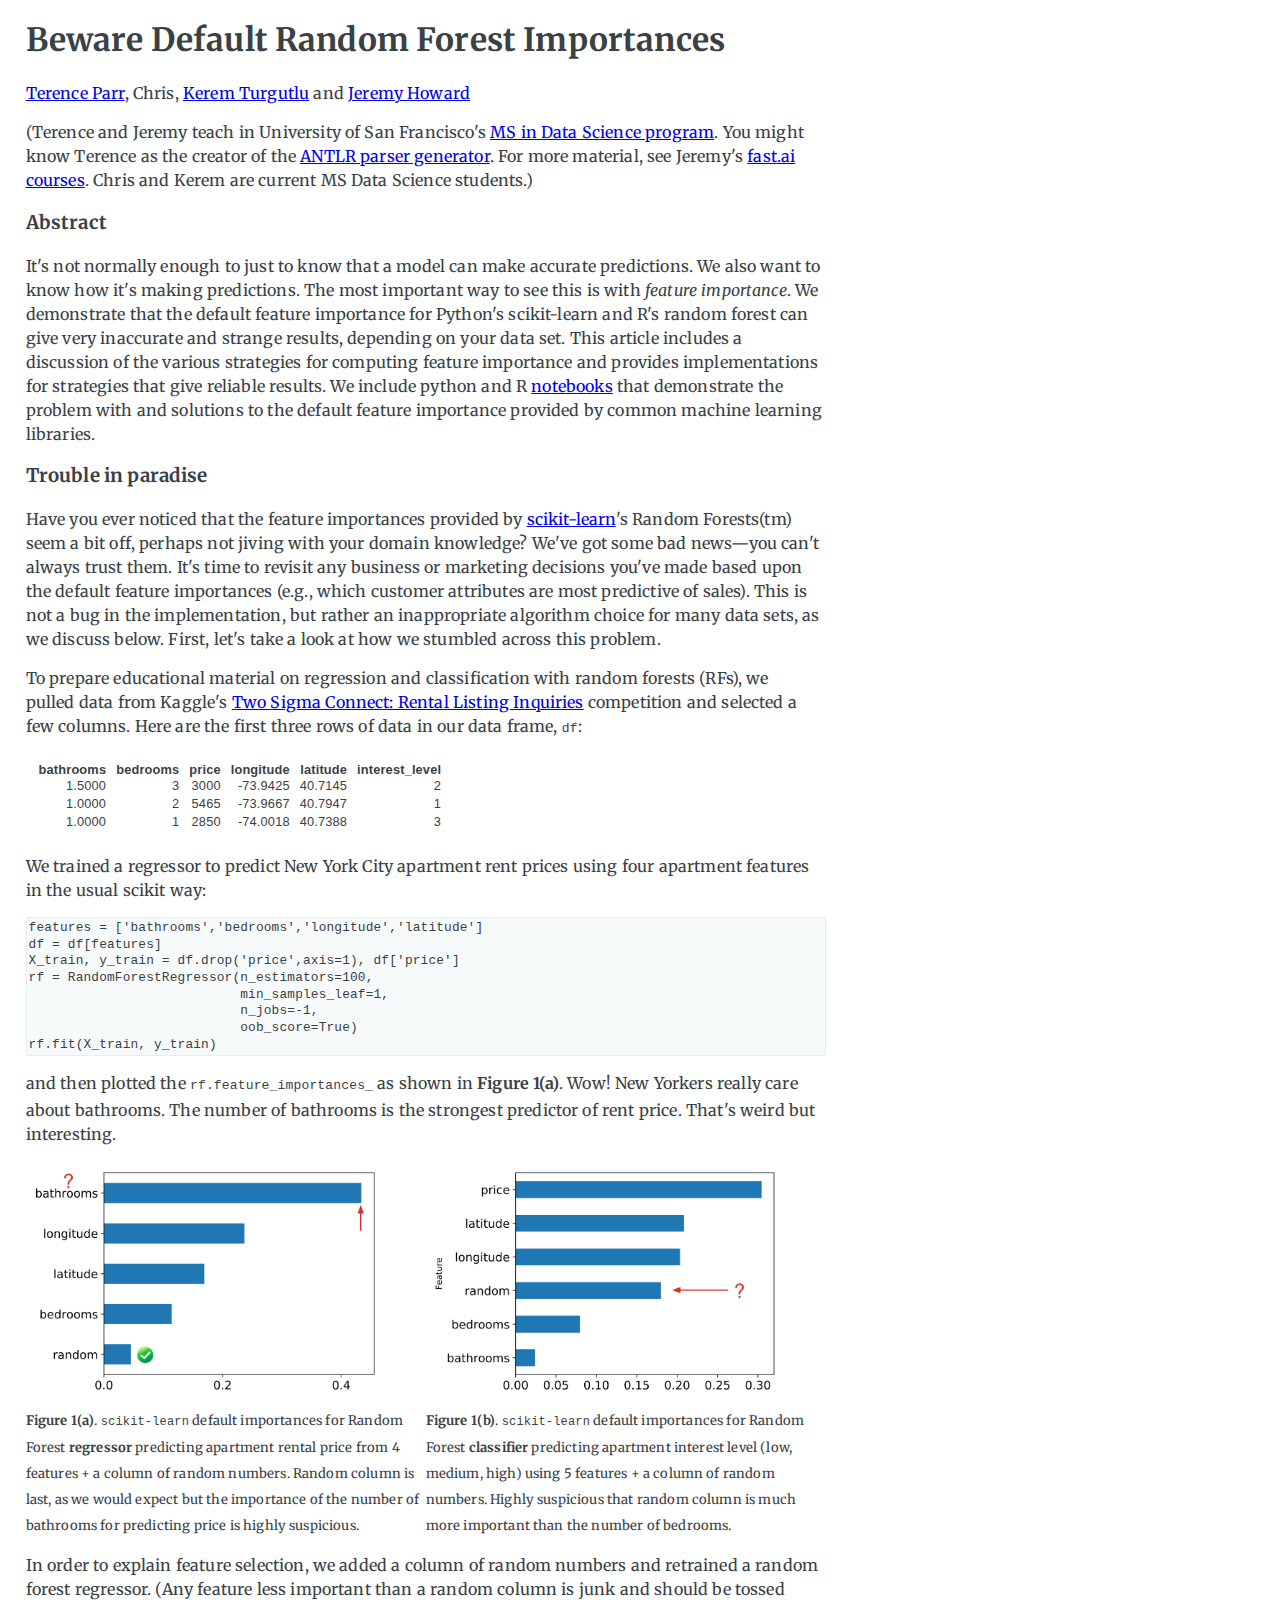
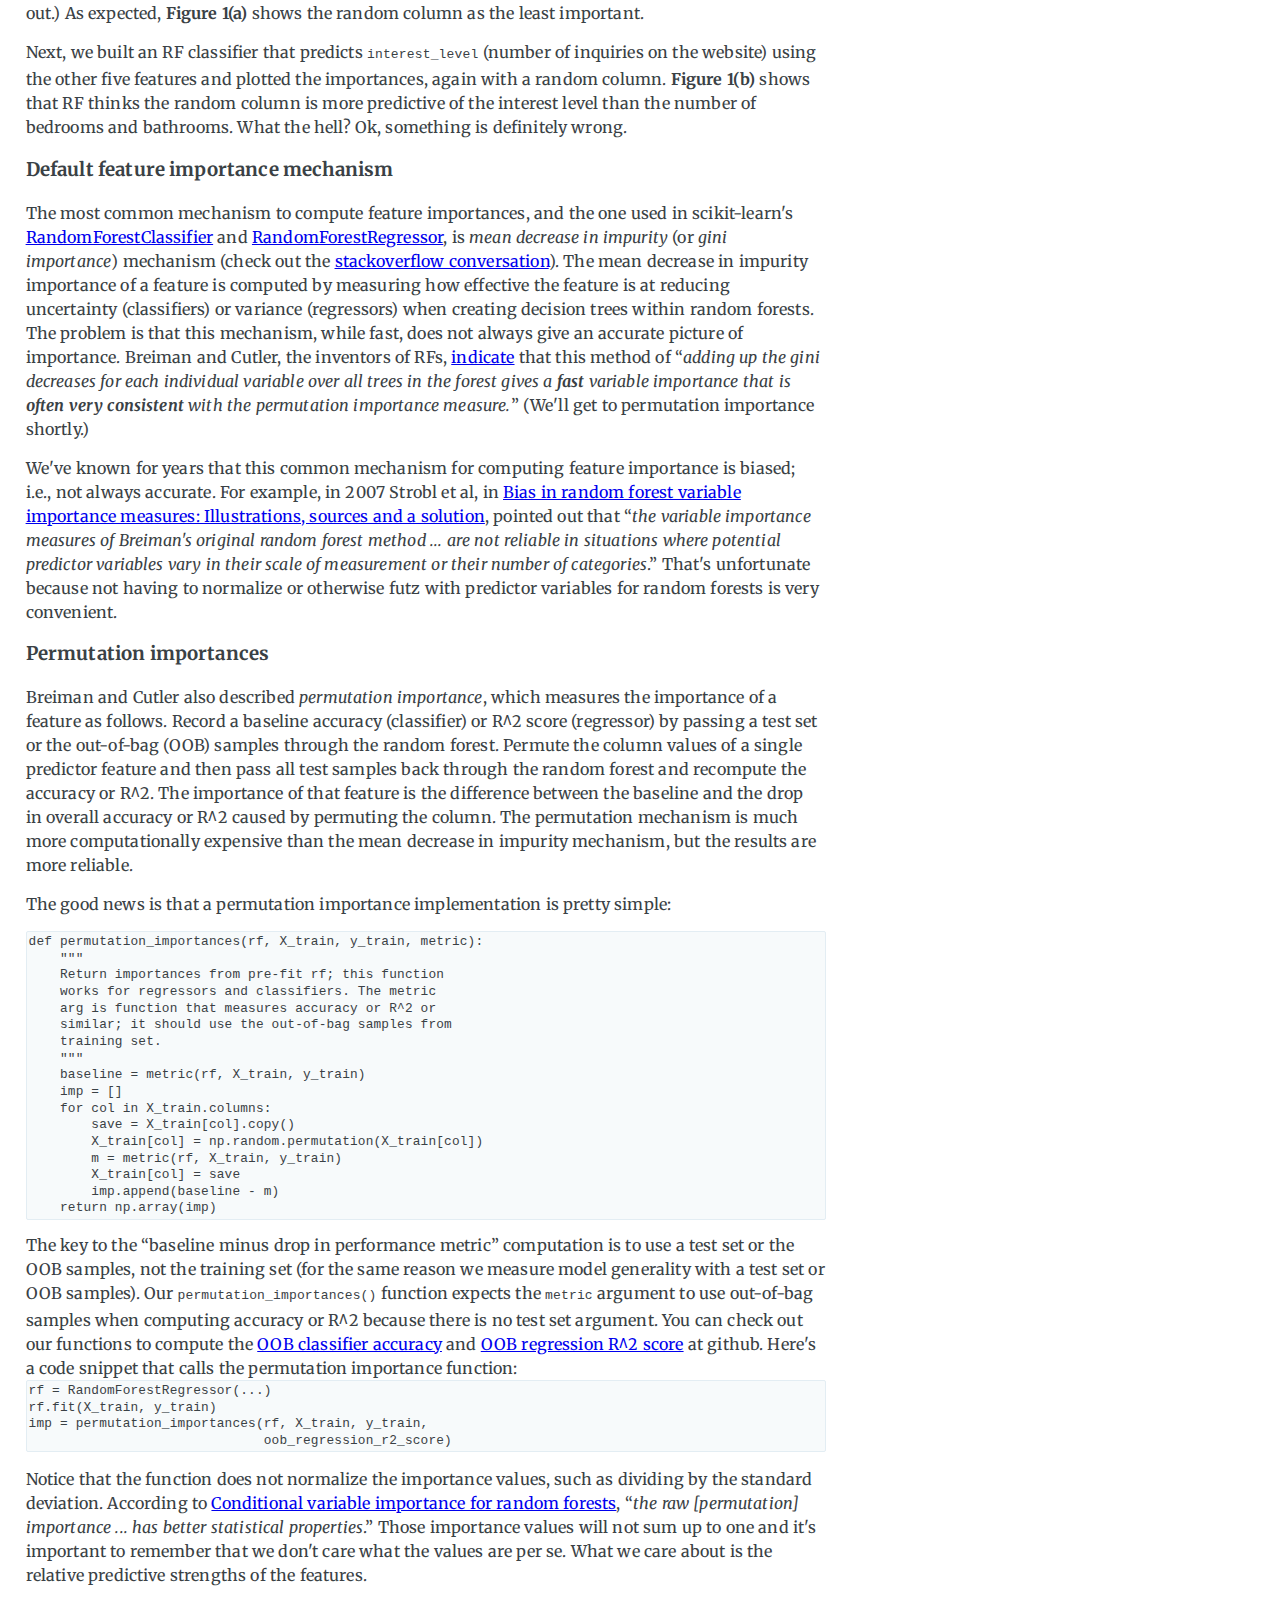
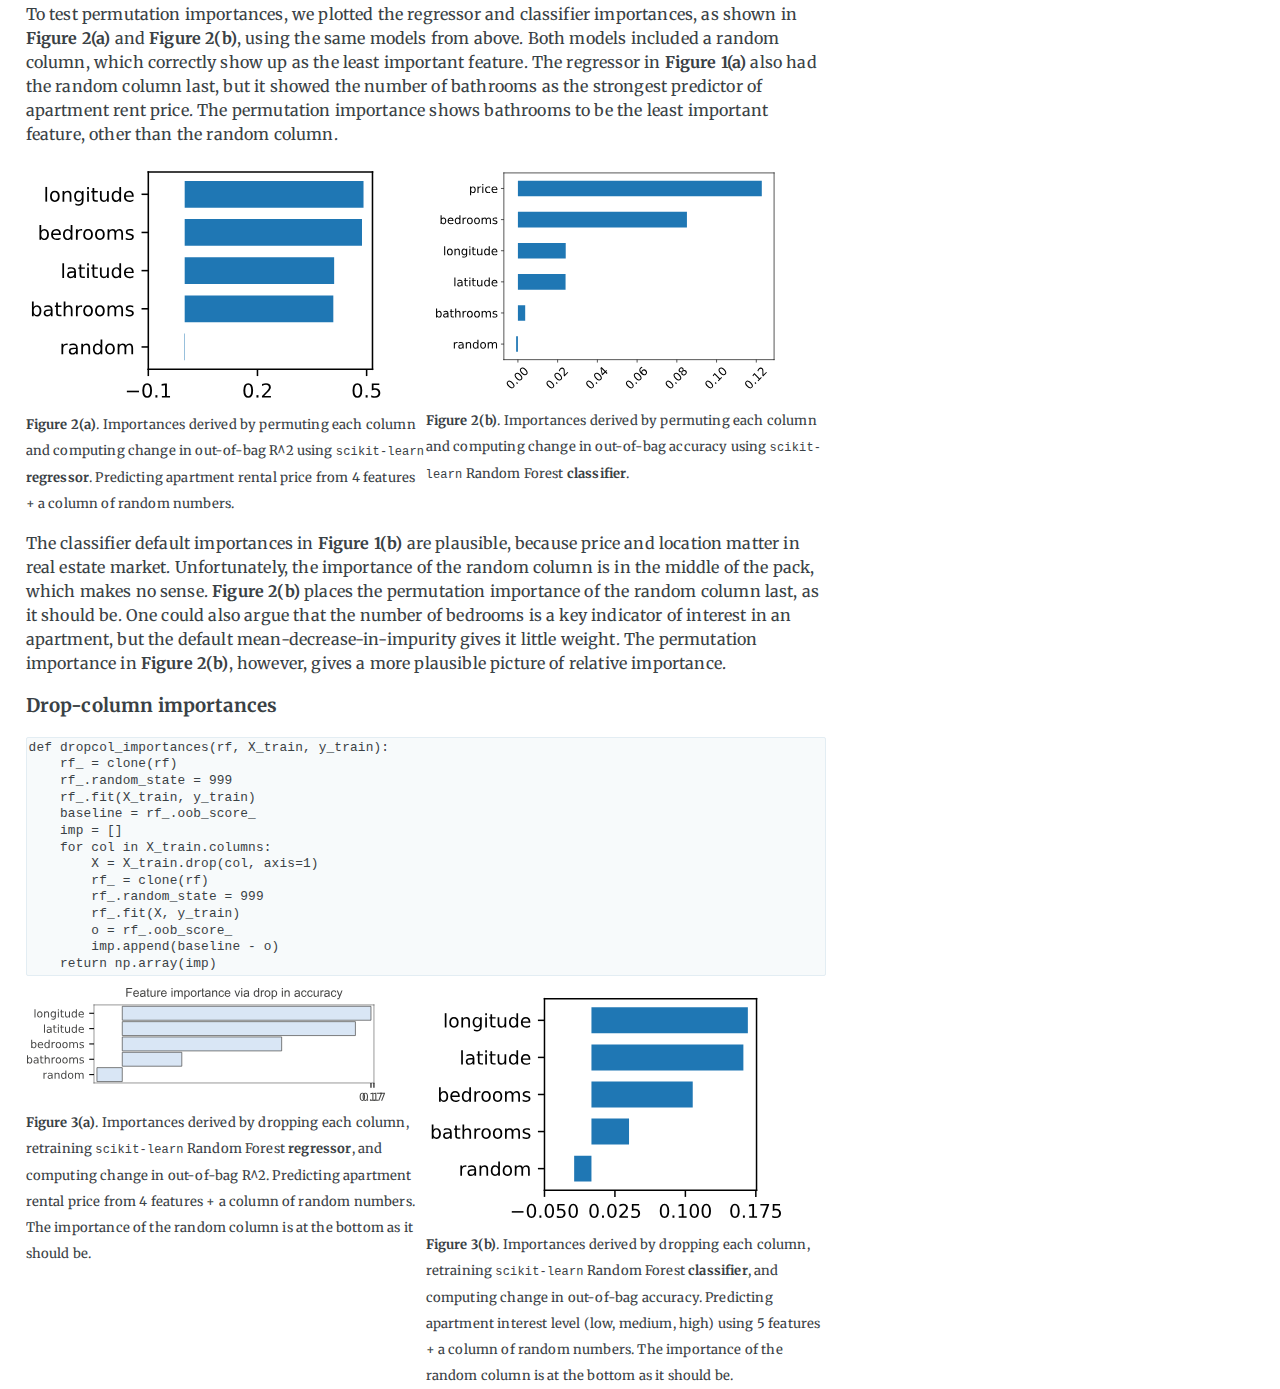
<file: article/article.html>
<!DOCTYPE HTML PUBLIC "-//W3C//DTD HTML 4.01//EN" "http://www.w3.org/TR/html4/strict.dtd">
<html>
<head>
<meta name="viewport" content="width=device-width, initial-scale=1">
<link rel="stylesheet" type="text/css" href="http://fonts.googleapis.com/css?family=Merriweather:300,700,700italic,300italic|Open+Sans:700,400" />
<link rel="stylesheet" type="text/css" href="css/book.css"/>
<title>Beware Default Random Forest Importances</title>
<style>
	.fig-container {
  	  display: flex;
	  overflow-x: scroll;	  
/*	  flex-wrap: wrap;
	  flex-flow: row wrap;*/
	}
	.row {
	  flex: 1;
	}
	.fig-container > div {
	  flex: 1;
	}
</style>
</head>
<body>
<h1>Beware Default Random Forest Importances</h1>

<a href="http://parrt.cs.usfca.edu">Terence Parr</a>, Chris, <a href="https://www.linkedin.com/in/kerem-turgutlu-12906b65/">Kerem Turgutlu</a> and <a href="http://www.fast.ai/about/#jeremy">Jeremy Howard</a>

<p>(Terence and Jeremy teach in University of San Francisco's <a href="https://www.usfca.edu/arts-sciences/graduate-programs/data-science">MS in Data Science program</a>. You might know Terence as the creator of the <a href="http://www.antlr.org">ANTLR parser generator</a>. For more material, see Jeremy's <a href="http://course.fast.ai">fast.ai courses</a>. Chris and Kerem are current MS Data Science students.)</p>

<h3>Abstract</h3>
It's not normally enough to just to know that a model can make accurate predictions. We also want to know how it's making predictions. The most important way to see this is with <i>feature importance</i>. We demonstrate that the default feature importance for Python's scikit-learn and R's random forest can give very inaccurate and strange results, depending on your data set.  This article includes a discussion of the various strategies for computing feature importance and provides implementations for strategies that give reliable results. We include python and R <a href="https://github.com/parrt/random-forest-importances/tree/master/notebooks">notebooks</a> that demonstrate the problem with and solutions to the default feature importance provided by common machine learning libraries.

<h3>Trouble in paradise</h3>

Have you ever noticed that the feature importances provided by <a href="http://scikit-learn.org/">scikit-learn</a>'s Random Forests(tm) seem a bit off, perhaps not jiving with your domain knowledge?  We've got some bad news&mdash;you can't always trust them. It's time to revisit any business or marketing decisions you've made based upon the default feature importances (e.g., which customer attributes are most predictive of sales). This is not a bug in the implementation, but rather an inappropriate algorithm choice for many data sets, as we discuss below. First, let's take a look at how we stumbled across this problem.

<p>
To prepare educational material on regression and classification with random forests (RFs), we pulled data from Kaggle's <a href="https://www.kaggle.com/c/two-sigma-connect-rental-listing-inquiries">Two Sigma Connect: Rental Listing Inquiries</a> competition and selected a few columns. Here are the first three rows of data in our data frame, <tt>df</tt>:

<div class="scrollbar_wrapper">
<table class="dataframe">
<thead>
	<tr><th>bathrooms</th><th>bedrooms</th><th>price</th><th>longitude</th><th>latitude</th><th>interest_level</th></tr>
</thead>
<tbody>
	<tr>
	<td>1.5000</td><td>3</td><td>3000</td><td>-73.9425</td><td>40.7145</td><td>2</td>
	</tr>
	<tr>
	<td>1.0000</td><td>2</td><td>5465</td><td>-73.9667</td><td>40.7947</td><td>1</td>
	</tr>
	<tr>
	<td>1.0000</td><td>1</td><td>2850</td><td>-74.0018</td><td>40.7388</td><td>3</td>
	</tr>
</tbody>
</table>
</div>

<p>
We trained a regressor to predict New York City apartment rent prices using four apartment features in the usual scikit way:

<div class="codeblk">features = ['bathrooms','bedrooms','longitude','latitude']
df = df[features]
X_train, y_train = df.drop('price',axis=1), df['price']
rf = RandomForestRegressor(n_estimators=100,
                           min_samples_leaf=1,
                           n_jobs=-1,
                           oob_score=True)
rf.fit(X_train, y_train)
</div>

<p>
and then plotted the <tt>rf.feature_importances_</tt> as shown in <b>Figure 1(a)</b>. Wow! New Yorkers really care about bathrooms. The number of bathrooms is the strongest predictor of rent price.  That's weird but interesting.

<div class="fig-container">
	<div>
		<img src="images/regr_dflt_random_annotated.png" width="90%"><br>
		<font size=-1><b>Figure 1(a)</b>. <tt>scikit-learn</tt> default importances for Random Forest <b>regressor</b> predicting apartment rental price from 4 features + a column of random numbers. Random column is last, as we would expect but the importance of the number of bathrooms for predicting price is highly suspicious.</font>
	</div>
	<div>
		<img src="images/cls_dflt_random_annotated.png" width="90%"><br>
		<font size=-1><b>Figure 1(b)</b>. <tt>scikit-learn</tt> default importances for Random Forest <b>classifier</b> predicting apartment interest level (low, medium, high) using 5 features + a column of random numbers. Highly suspicious that random column is much more important than the number of bedrooms.</font>
	</div>
</div>

<p>
In order to explain feature selection, we added a column of random numbers and retrained a random forest regressor. (Any feature less important than a random column is junk and should be tossed out.) As expected, <b>Figure 1(a)</b> shows the random column as the least important.

<p>
Next, we built an RF classifier that predicts <tt>interest_level</tt> (number of inquiries on the website) using the other five features and plotted the importances, again with a random column. <b>Figure 1(b)</b> shows that RF thinks the random column is more predictive of the interest level than the number of bedrooms and bathrooms. What the hell? Ok, something is definitely wrong.

<h3>Default feature importance mechanism</h3>

<p>
The most common mechanism to compute feature importances, and the one used in scikit-learn's <a href="http://scikit-learn.org/stable/modules/generated/sklearn.ensemble.RandomForestClassifier.html">RandomForestClassifier</a> and <a href="http://scikit-learn.org/stable/modules/generated/sklearn.ensemble.RandomForestRegressor.html">RandomForestRegressor</a>, is <i>mean decrease in impurity</i> (or <i>gini importance</i>) mechanism (check out the <a href="https://stackoverflow.com/questions/15810339/how-are-feature-importances-in-randomforestclassifier-determined">stackoverflow conversation</a>). The mean decrease in impurity importance of a feature is computed by measuring how effective the feature is at reducing uncertainty (classifiers) or variance (regressors) when creating decision trees within random forests.  The problem is that this mechanism, while fast, does not always give an accurate picture of importance. Breiman and Cutler, the inventors of RFs, <a href="https://www.stat.berkeley.edu/~breiman/RandomForests/cc_home.htm#varimp">indicate</a> that this method of &ldquo;<i>adding up the gini decreases for each individual variable over all trees in the forest gives a <b>fast</b> variable importance that is <b>often very consistent</b> with the permutation importance measure.</i>&rdquo; (We'll get to permutation importance shortly.)

<p>
We've known for years that this common mechanism for computing feature importance is biased; i.e., not always accurate.  For example, in 2007 Strobl et al, in <a href="https://link.springer.com/article/10.1186%2F1471-2105-8-25">Bias in random forest variable importance measures: Illustrations, sources and a solution</a>, pointed out that &ldquo;<i>the variable importance measures of Breiman's original random forest method ... are not reliable in situations where potential predictor variables vary in their scale of measurement or their number of categories</i>.&rdquo; That's unfortunate because not having to normalize or otherwise futz with predictor variables for random forests is very convenient.

<h3>Permutation importances</h3>

<p>
Breiman and Cutler also described <i>permutation importance</i>, which measures the importance of a feature as follows. Record a baseline accuracy (classifier) or R^2 score (regressor) by passing a test set or the out-of-bag (OOB) samples through the random forest.  Permute the column values of a single predictor feature and then pass all test samples back through the random forest and recompute the accuracy or R^2. The importance of that feature is the difference between the baseline and the drop in overall accuracy or R^2 caused by permuting the column. The permutation mechanism is much more computationally expensive than the mean decrease in impurity mechanism, but the results are more reliable.

<p>
The good news is that a permutation importance implementation is pretty simple:

<div class="codeblk">def permutation_importances(rf, X_train, y_train, metric):
    """
    Return importances from pre-fit rf; this function
    works for regressors and classifiers. The metric
    arg is function that measures accuracy or R^2 or
    similar; it should use the out-of-bag samples from
    training set.
    """
    baseline = metric(rf, X_train, y_train)
    imp = []
    for col in X_train.columns:
        save = X_train[col].copy()
        X_train[col] = np.random.permutation(X_train[col])
        m = metric(rf, X_train, y_train)
        X_train[col] = save
        imp.append(baseline - m)
    return np.array(imp)
</div>

The key to the &ldquo;baseline minus drop in performance metric&rdquo; computation is to use a test set or the OOB samples, not the training set (for the same reason we measure model generality with a test set or OOB samples). Our <tt>permutation_importances()</tt> function expects the <tt>metric</tt> argument to use out-of-bag samples when computing accuracy or R^2 because there is no test set argument. You can check out our functions to compute the <a href="https://github.com/parrt/random-forest-importances/blob/master/notebooks/rfperm.py#L12">OOB classifier accuracy</a> and <a href="https://github.com/parrt/random-forest-importances/blob/master/notebooks/rfperm.py#L31">OOB regression R^2 score</a> at github. Here's a code snippet that calls the permutation importance function:

<div class="codeblk">rf = RandomForestRegressor(...)
rf.fit(X_train, y_train)
imp = permutation_importances(rf, X_train, y_train,
                              oob_regression_r2_score)
</div>

<p>
	Notice that the function does not normalize the importance values, such as dividing by the standard deviation. According to <a href="https://bmcbioinformatics.biomedcentral.com/articles/10.1186/1471-2105-9-307">Conditional variable importance for random forests</a>, &ldquo;<i>the raw [permutation] importance ... has better statistical properties</i>.&rdquo; Those importance values will not sum up to one and it's important to remember that we don't care what the values are per se. What we care about is the relative predictive strengths of the features.

<p>
To test permutation importances, we plotted the regressor and classifier importances, as shown in <b>Figure 2(a)</b> and <b>Figure 2(b)</b>, using the same models from above. Both models included a random column, which correctly show up as the least important feature. The regressor in <b>Figure 1(a)</b> also had the random column last, but it showed the number of bathrooms as the strongest predictor of apartment rent price. The permutation importance shows bathrooms to be the least important feature, other than the random column.

<div class="fig-container">
	<div>
<img src="images/regr_permute_random.svg" width="90%"><br>
<font size=-1><b>Figure 2(a)</b>. Importances derived by permuting each column and computing change in out-of-bag R^2 using <tt>scikit-learn</tt> <b>regressor</b>. Predicting apartment rental price from 4 features + a column of random numbers.</font>
	</div>
	<div>
		<img src="images/cls_permute_random.svg" width="90%"><br>
<font size=-1><b>Figure 2(b)</b>. Importances derived by permuting each column and computing change in out-of-bag accuracy using <tt>scikit-learn</tt> Random Forest <b>classifier</b>.</font>
	</div>
</div>


<p>
The classifier default importances in <b>Figure 1(b)</b> are plausible, because price and location matter in real estate market. Unfortunately, the importance of the random column is in the middle of the pack, which makes no sense. <b>Figure 2(b)</b> places the permutation importance of the random column last, as it should be. One could also argue that the number of bedrooms is a key indicator of interest in an apartment, but the default mean-decrease-in-impurity gives it little weight. The permutation importance in <b>Figure 2(b)</b>, however, gives a more plausible picture of relative importance.



<h3>Drop-column importances</h3>

<div class="codeblk">def dropcol_importances(rf, X_train, y_train):
    rf_ = clone(rf)
    rf_.random_state = 999
    rf_.fit(X_train, y_train)
    baseline = rf_.oob_score_
    imp = []
    for col in X_train.columns:
        X = X_train.drop(col, axis=1)
        rf_ = clone(rf)
        rf_.random_state = 999
        rf_.fit(X, y_train)
        o = rf_.oob_score_
        imp.append(baseline - o)
    return np.array(imp)
</div>

<div class="fig-container">
	<div>
<img src="images/regr_dropcol_random.svg" width="90%"><br>
<font size=-1><b>Figure 3(a)</b>. Importances derived by dropping each column, retraining <tt>scikit-learn</tt> Random Forest <b>regressor</b>, and computing change in out-of-bag R^2. Predicting apartment rental price from 4 features + a column of random numbers. The importance of the random column is at the bottom as it should be.</font>
	</div>
	<div>
		<img src="images/cls_dropcol_random.svg" width="90%"><br>
<font size=-1><b>Figure 3(b)</b>. Importances derived by dropping each column, retraining <tt>scikit-learn</tt> Random Forest <b>classifier</b>, and computing change in out-of-bag accuracy. Predicting apartment interest level (low, medium, high) using 5 features + a column of random numbers. The importance of the random column is at the bottom as it should be.</font>
	</div>
</div>



</body>
</html>
</file>
<file: article/css/book.css>
/*
.fig-container {
  display: flex;
  overflow-x: scroll;	
  flex: auto;  
  width: 100%;
  flex-wrap: wrap;
  flex-flow: row wrap;
}
.fig-container > div {
  flex: 1;
}
*/
#toc {
    background: #f9f9f9 none repeat scroll 0 0;
    border: 1px solid #aaa;
    display: table;
    font-size: 83%;
    padding: 5px;
    width: auto;
}
.toc_title {
    font-weight: 700;
    text-align: center;
}
#toc li, #toc ul, #toc ul li{
    list-style: outside none none !important;
}
#toc a {
	color: #3A4145;
	text-decoration: none;
}
#toc a:hover {
	text-decoration: underline;
}
#author {
        font-size: 110%;
}
body {
        font-family: "Merriweather", serif;
        font-size: 100%;
        letter-spacing: 0.01rem;
        line-height: 1.5em;
        color: #3A4145;
        background: #FFFFFF;
        max-width: 800px;
		margin-left: 2%;
        -webkit-text-size-adjust: 100%;
}
p {
        margin: 15px 5px 15px 0px;
}
.watermark {
    font-size: 100%;
    right: 10px;
    opacity: 0.4;
    color: BLACK;
    position: absolute;
    top: 30px;
}
.caption {
	font-size: 80%;
}
@media (max-width: 415px) {
        /* iphone 6+ 414x628 browser window, iphone 6 is 375 x 559 in browser */
        body {
                font-size: 100%;
        }
        .watermark {
            position: static;
        }
}
@media (max-width: 736px) {
        /* iphone7+ 736 wide */
        body {
                font-size: 100%;
        }
        .watermark {
            position: static;
        }
}
h1 {
        line-height: 1.2em;
}
.inlinecode {
    font-family: "Monaco", monospace;
    font-size: 80%;	
}
.codeblk {
    font-family: "Monaco", monospace;
    font-size: 80%;
    box-sizing: border-box;
    margin: 0 0 1em 0;
    border: #E3EDF3 1px solid;
    width: 100%;
    padding: 2px;
    background: #F7FAFB;
    border-radius: 2px;
	line-height: 1.3em;
	white-space: pre-wrap;
}
table {
	border-spacing: 15px 0px
}
table th {
	line-height: 1em;
}
.scrollbar_wrapper {
	overflow: auto;
}
table.figure {
	border: 0;
	width: 100%;
}
table.figure td {
	width: 50%;
	vertical-align: top;
	line-height: 1.1em;
	font-size: 80%;
}
table.dataframe {
        max-width: none;
        padding: 0.5em 0.5em;
        border: none;
        display: table; 
        border-spacing: 0px 0px;
        border-collapse:separate;
}       
table.dataframe td {
		font-family: "Helvetica", sans-serif;
        font-size: 80%;
        text-align: right;
        text-size-adjust: 100%;
        vertical-align: top;
        padding: 2px 5px;
		border-bottom: 0px;
        line-height: 1.1em;
}
table.dataframe th {
		font-family: "Helvetica", sans-serif;
        font-size: 80%;
        text-align: right;
		line-height: 1em;
        text-size-adjust: 100%;
        vertical-align: bottom;
        padding: 0px 5px;
}
</file>
